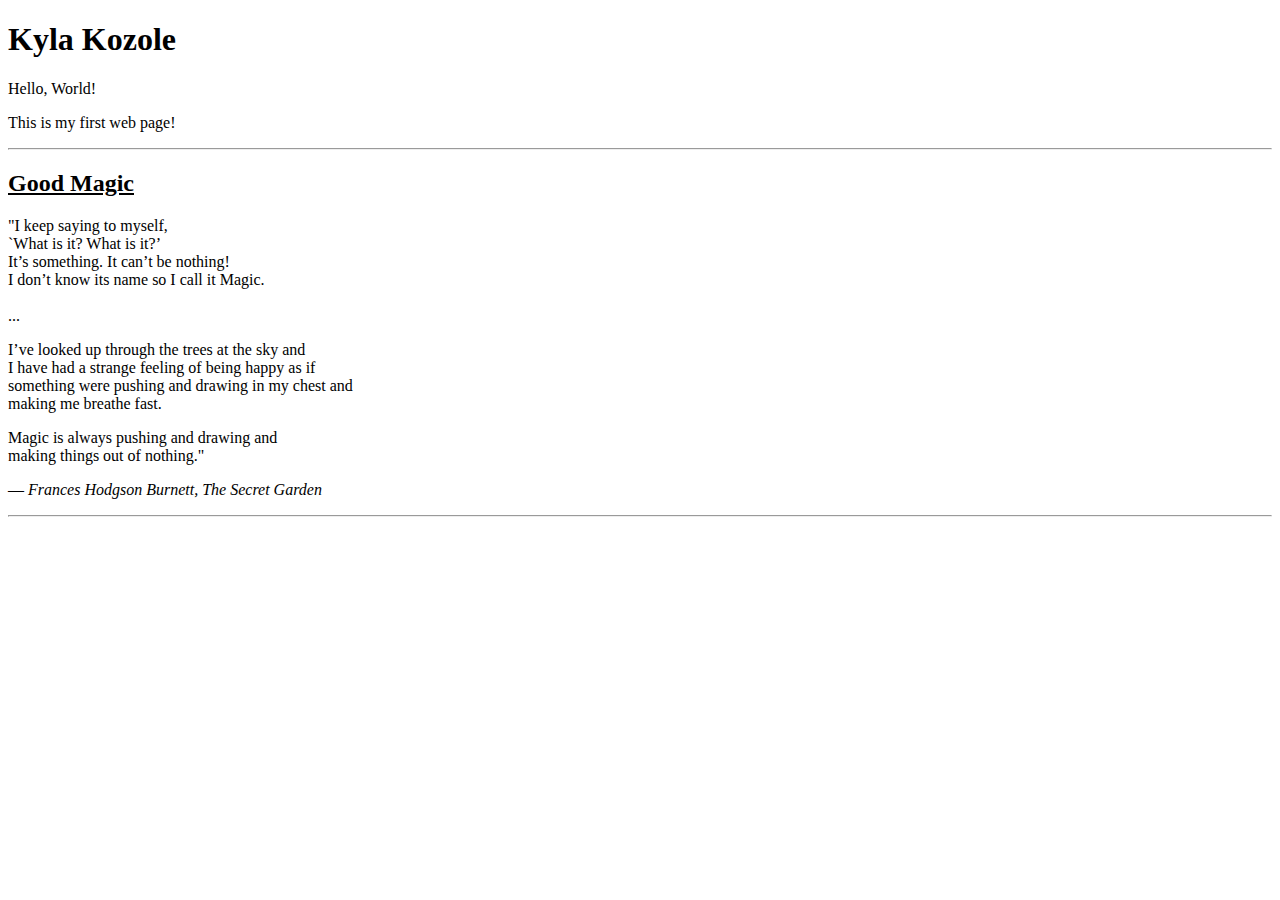
<file: project-1/index.html>
<!DOCTYPE html>
<html>
    <head>
        <meta charset="utf-8">
        <title></title>
    </head>
    <body>
      <h1> Kyla Kozole </h1>
      <p> Hello, World!</p>
      <p>This is my first web page!</p>
      <hr />
      <u><h2> Good Magic </h2></u>

      <p>"I keep saying to myself,<br />
      `What is it? What is it?’<br />
      It’s something. It can’t be nothing!<br />
      I don’t know its name so I call it Magic.<br />
<br />
      ...</p>
      <p> I’ve looked up through the trees at the sky and<br />
      I have had a strange feeling of being happy as if<br />
      something were pushing and drawing in my chest and<br />
      making me breathe fast.</p>

      <p> Magic is always pushing and drawing and<br />
      making things out of nothing."</p>
      <p><i> ― Frances Hodgson Burnett, The Secret Garden</i></p>
      <hr />
    </body>
</html>
</file>
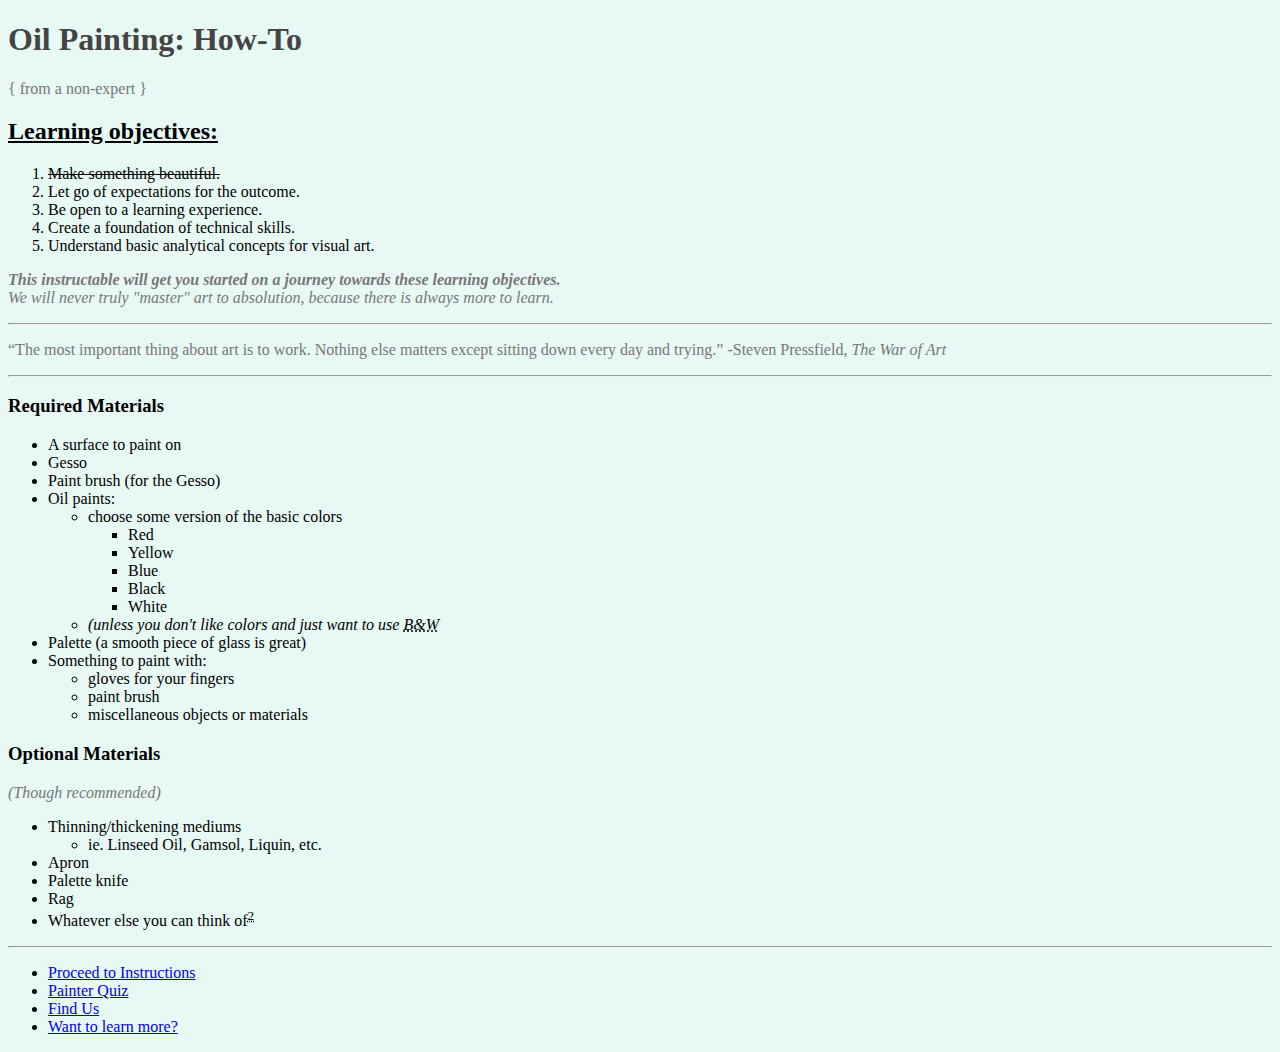
<file: project-2/index.html>
<!DOCTYPE html>

<html>
  <head>
    <meta charset="UTF-8">
    <meta name="description" content="Basic Instructions for oil painting">
    <meta name="author" content="Kyla Kozole">
    <meta name="viewport" content="width=device-width, initial-scale=1.0">
    <title>Oil Painting 101</title>
    <!-- I can only teach the basics, because that's all I know... -->
    <!-- Hopefully my art major is enough to help a beginner though! -->

    <style>
      body {background-color: #E8F8F5; font-family:'Bookman', serif;}
      h1 {color: #444;}
      p {color: #777;}
    </style>
  </head>
  <body>
      <h1>Oil Painting: How-To</h1>
      <p>{ from a non-expert }</p>
      <h2><ins>Learning objectives:</ins></h2>
      <ol>
        <li><del> Make something beautiful.</del></li>
        <li> Let go of expectations for the outcome. </li>
        <li> Be open to a learning experience. </li>
        <li> Create a foundation of technical skills.</li>
        <li> Understand basic analytical concepts for visual art.</li>
      </ol>

      <p><em><strong>This instructable will get you started on a journey
        towards these learning objectives. </strong> <br />
        We will never truly "master" art to absolution, because there is
        always more to learn.</em></p>
      <hr>
      <p><q>The most important thing about art is to work. Nothing else
        matters except sitting down every day and trying.</q>
        -Steven Pressfield, <i>The War of Art</i></p>
      <hr>
      <h3>Required Materials</h3>
      <ul>
        <li>A surface to paint on</li>
        <li>Gesso</li>
        <li>Paint brush (for the Gesso)
        <li>Oil paints:</li>
          <ul>
            <li>choose some version of the basic colors
              <ul>
                <li>Red</li>
                <li>Yellow</li>
                <li>Blue</li>
                <li>Black</li>
                <li>White</li>
              </ul>
            <li> <i>(unless you don't like colors and just want to use <abbr title="black and white">B&W</abbr></i></li>
          </ul>
        <li>Palette (a smooth piece of glass is great)</li>
        <li>Something to paint with:</li>
          <ul>
            <li>gloves for your fingers</li>
            <li>paint brush</li>
            <li>miscellaneous objects or materials</li>
          </ul>
      </ul>
      <h3>Optional Materials</h3>
        <p><i>(Though recommended)</i></p>
          <ul>
            <li>Thinning/thickening mediums</li>
              <ul>
                <li>ie. Linseed Oil, Gamsol, Liquin, etc.</li>
              </ul>
            <li>Apron</li>
            <li>Palette knife</li>
            <li>Rag</li>
            <li>Whatever else you can think of<sup><abbr title="No really, go for it. Try it all!">2</abbr></sup></li>
          </ul>

        <hr>

    <ul>
      <li><a href="./pages/instructions.html">Proceed to Instructions</a></li>
      <li><a href="./pages/form.html">Painter Quiz</a></li>
      <li><a href="./pages/about.html">Find Us</a></li>
      <li><a href="./pages/moreInfo.html">Want to learn more?</a></li>
    </ul>
  </body>
</html>
</file>
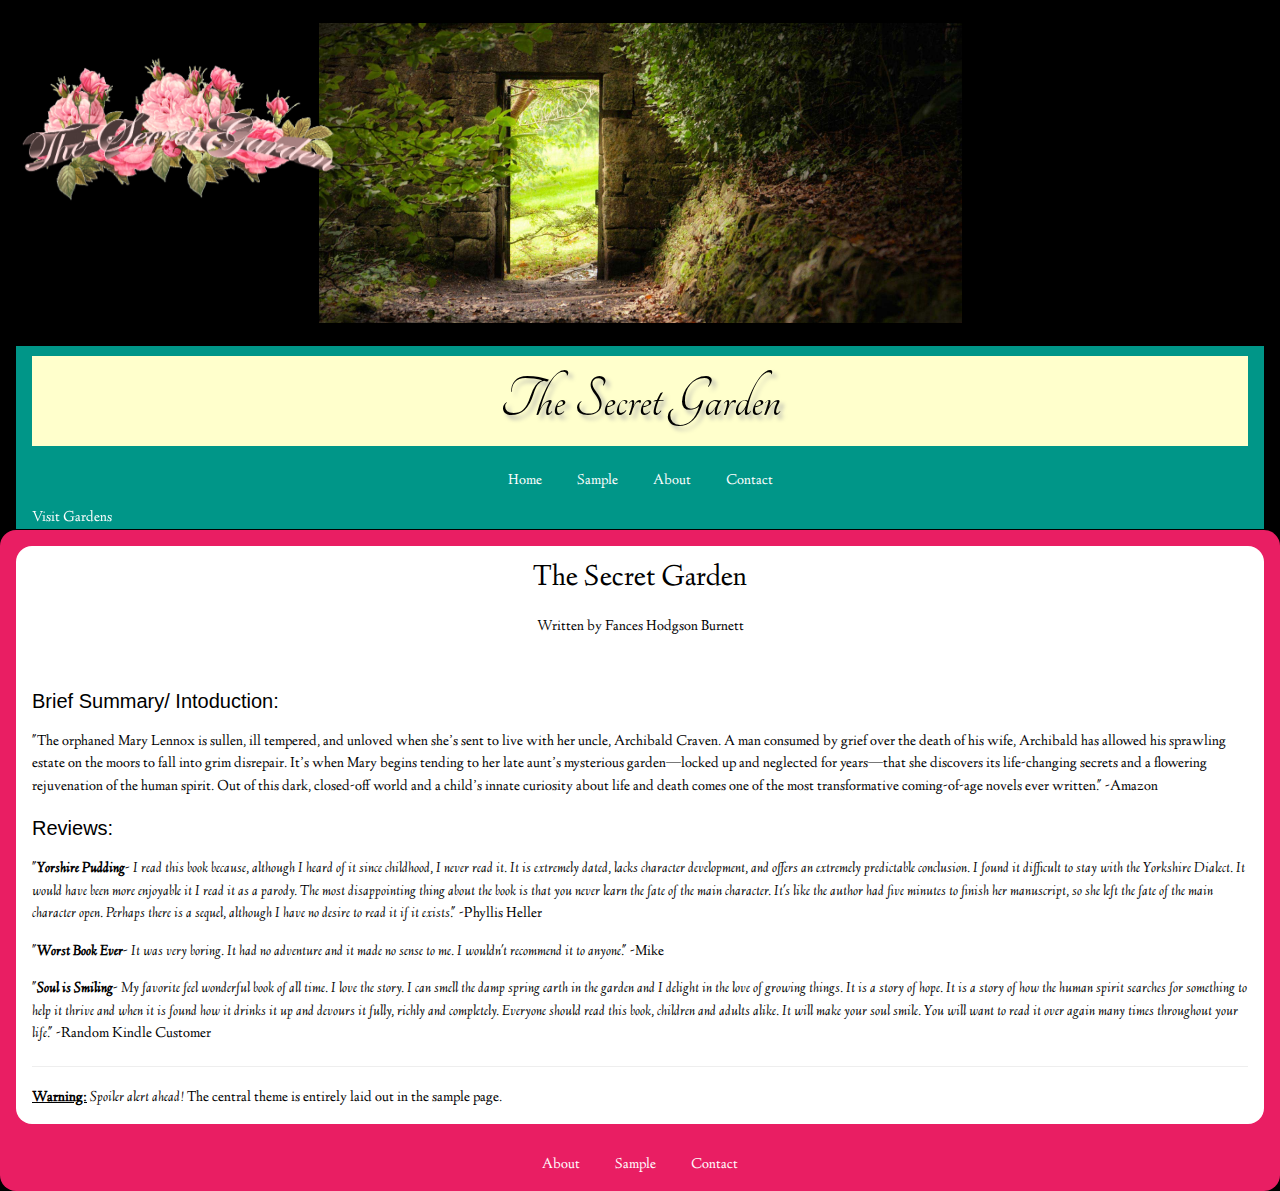
<file: project-3/index.html>
<!DOCTYPE html>
<html lang="en">
  <head>
    <meta charset="utf-8">
    <title>Sample of the Secret Garden</title>
    <link rel="stylesheet" href="https://www.w3schools.com/w3css/4/w3.css">
    <link href="https://fonts.googleapis.com/css?family=Tangerine" rel="stylesheet">
    <link rel="stylesheet" type="text/css" href="./css/style.css">
    <link href="https://fonts.googleapis.com/css?family=Linden+Hill" rel="stylesheet">
  </head>
  <body>
    <div class="title-container">
       <p class="fixed-element"><img src="./images/roseTitle.png" width="350"></p>
       <div class= "parent-1 w3-black">
         <p><center><img src="./images/secretGarden.jpg" width="675" height="316" class=" w3-padding" alt="Secret Garden"></center></p>
       </div>
    </div>
    <div class="w3-container w3-black">
      <div class="w3-container w3-teal">
              <h1 class="w3 w3-pale-yellow" ><center> The Secret Garden</center></h1>
              <div class="active">
                <ul>
                  <li><a class="active" href="/index.html">Home</a></li>
                  <li><a href="./pages/sample.html">Sample</a></li>
                  <li><a href="./pages/about.html">About</a></li>
                  <li><a href="./pages/contact.html">Contact</a></li>
                </ul></div>
                  <div style="float:left" class="dropdown"
                  <button class="dropbtn">Visit Gardens</button>
                    <div class="dropdown-content">
                      <a href="https://themysteriousworld.com/10-most-beautiful-gardens-in-the-world/T">Gardens Around the World</a>
                      <a href="https://www.smithsonianmag.com/travel/12-most-beautiful-gardens-visit-england-180959722/">English Gardens</a>
                      <a href="http://www.travelandleisure.com/slideshows/americas-most-beautiful-gardens#the-topiary-park-columbus-oh">Garden Travel Guide</a>
                      <a href="http://www.goodhousekeeping.com/home/gardening/g2580/real-life-secret-gardens/?">Gardens Across America</a>
                    </div>


              </div>
            </div>
    </div>

    <div class="w3-container w3-round-xlarge w3-pink">

       <div class="w3-panel w3-white w3-round-xlarge">
        <h2>The Secret Garden</h2>
        <p><center>Written by Fances Hodgson Burnett</center></p>
<br />
        <h4>Brief Summary/ Intoduction:</h4>
        <p>"The orphaned Mary Lennox is sullen, ill tempered, and unloved when she’s
  sent to live with her uncle, Archibald Craven. A man consumed by grief over
  the death of his wife, Archibald has allowed his sprawling estate on the moors
  to fall into grim disrepair. It’s when Mary begins tending to her late aunt’s
  mysterious garden—locked up and neglected for years—that she discovers its
  life-changing secrets and a flowering rejuvenation of the human spirit.

Out of this dark, closed-off world and a child’s innate curiosity about life and
death comes one of the most transformative coming-of-age novels ever written."
-Amazon </p>

<h4>Reviews:</h4>
<p><i>"<b>Yorshire Pudding</b>- I read this book because, although I heard of it
  since childhood, I never read it. It is extremely dated, lacks character
  development, and offers an extremely predictable conclusion. I found it
  difficult to stay with the Yorkshire Dialect. It would have been more enjoyable
  it I read it as a parody. The most disappointing thing about the book is that
  you never learn the fate of the main character. It's like the author had five
  minutes to finish her manuscript, so she left the fate of the main character
  open. Perhaps there is a sequel, although I have no desire to read it if it
  exists."</i> -Phyllis Heller</p>

<p><i>"<b>Worst Book Ever</b>- It was very boring. It had no adventure and it
  made no sense to me. I wouldn't recommend it to anyone."</i> -Mike</p>

<p><i>"<b>Soul is Smiling</b>- My favorite feel wonderful book of all time. I
  love the story. I can smell the damp spring earth in the garden and I delight
  in the love of growing things. It is a story of hope. It is a story of how the
  human spirit searches for something to help it thrive and when it is found how
  it drinks it up and devours it fully, richly and completely. Everyone should
  read this book, children and adults alike. It will make your soul smile. You
  will want to read it over again many times throughout your life."</i>
  -Random Kindle Customer</p>

<hr>
<p><b><u>Warning:</u></b> <i>Spoiler alert ahead!</i> The central theme is entirely laid out in the sample page. </p>
</div>
  <ul id="nav-list">
    <li><a href="./pages/about.html">About</a></li>
    <li><a href="./pages/sample.html">Sample</a></li>
    <li><a href="./pages/contact.html">Contact</a></li>
  </ul>

</div>
</body>
</file>
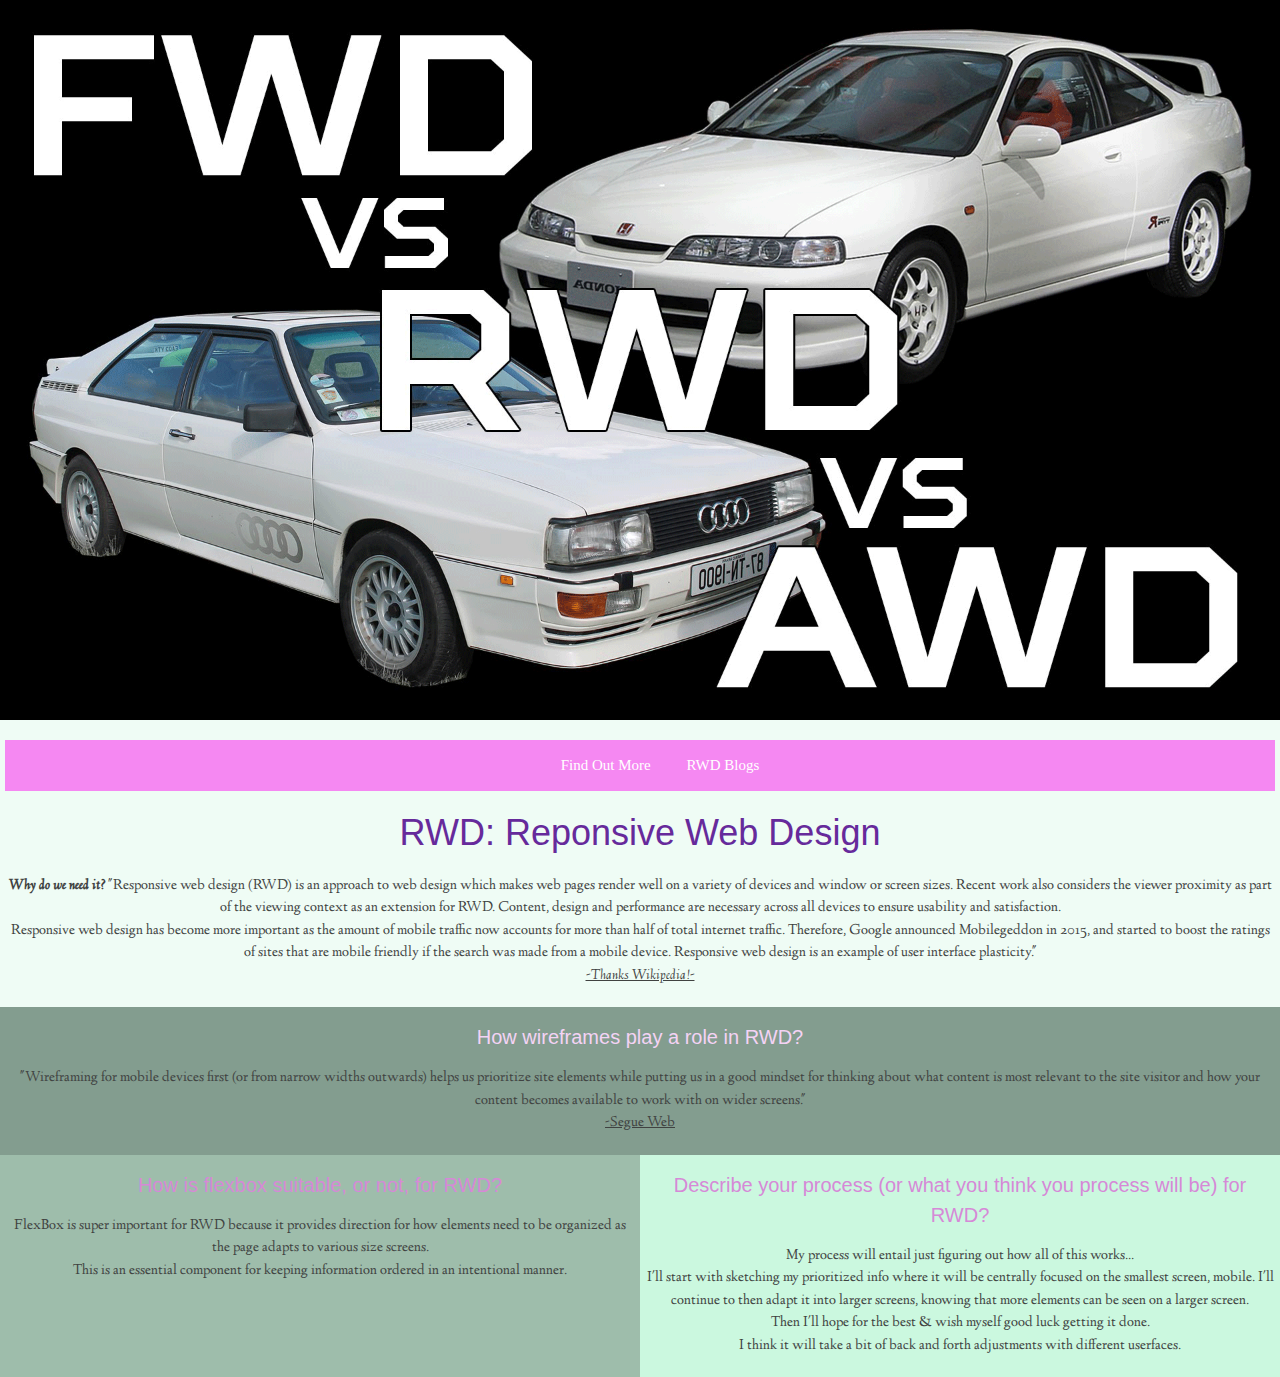
<file: project-4/index.html>
<!DOCTYPE html>
<html lang="en">
  <head>
    <meta charset="utf-8">
    <meta name="description" content="RWD">
    <meta name="author" content="Kyla Kozole">
    <meta name="keywords" content="responsive web design, RWD">
    <meta name="robots" content="nofollow">
    <meta name="viewport" content="width=device-width, initial-scale=1.0">
    <title class="title">RWD</title>
    <link rel="stylesheet" type="text/css" href="./css/style.css">
		<link href="https://fonts.googleapis.com/css?family=Alegreya+Sans|Linden+Hill|Unlock" rel="stylesheet">
    <link href="https://fonts.googleapis.com/css?family=Alfa+Slab+One" rel="stylesheet">
    <link rel="stylesheet" href="https://www.w3schools.com/w3css/4/w3.css">
  </head>
  <div id="container">
    <div class="main-image">
       <img src="./images/rwdCar.png" alt="RWD">
    </div>
    <div class="box-1">

			<div class="active">
			     <ul>
				       <li><a href="https://www.upwork.com/hiring/mobile/what-is-responsive-web-design/">Find Out More</a></li>
				       <li><a href="http://johnpolacek.github.io/scrolldeck.js/decks/responsive/">RWD Blogs</a></li>
			     </ul></div>
			     <h1>RWD: Reponsive Web Design</h1>
	          <p><b><i>Why do we need it?</b></i> "Responsive web design (RWD) is an approach to web design which makes web pages render well on a variety of devices and window or screen sizes. Recent work also considers the viewer proximity as part of the viewing context as an extension for RWD. Content, design and performance are necessary across all devices to ensure usability and satisfaction.
            <br />
            Responsive web design has become more important as the amount of mobile traffic now accounts for more than half of total internet traffic. Therefore, Google announced Mobilegeddon in 2015, and started to boost the ratings of sites that are mobile friendly if the search was made from a mobile device. Responsive web design is an example of user interface plasticity."
            <br /> <i><a href="https://en.wikipedia.org/wiki/Responsive_web_design"> -Thanks Wikipedia!- </i></a>  </p>
      </div>

    <div class="box-4">
      <h4>
        How wireframes play a role in RWD?
      </h4>
      <p> "Wireframing for mobile devices first (or from narrow widths outwards)
        helps us prioritize site elements while putting us in a good mindset for
        thinking about what content is most relevant to the site visitor and how
         your content becomes available to work with on wider screens."
         <br />
         <a href="https://www.seguetech.com/the-importance-of-wireframing-for-a-responsive-website/"> -Segue Web </a>
          </p>
    </div>
    <div class="box-3">
			<h4>How is flexbox suitable, or not, for RWD?
			</h4>
			<p>FlexBox is super important for RWD because it provides direction for how elements need to be organized as the page adapts to various size screens.
      <br /> This is an essential component for keeping information ordered in an intentional manner. </p>
		</div>
    <div class="box-2">
      <h4>
        Describe your process (or what you think you process will be) for RWD?
      </h4>
        <p>My process will entail just figuring out how all of this works...
        <br /> I'll start with sketching my prioritized info where it will be centrally focused on the smallest screen, mobile. I'll continue to then adapt it into larger screens, knowing that more elements can be seen on a larger screen.
        <br /> Then I'll hope for the best & wish myself good luck getting it done.
        <br /> I think it will take a bit of back and forth adjustments with different userfaces.</p>
    </div>


  </div>
</body>
</html>
</file>
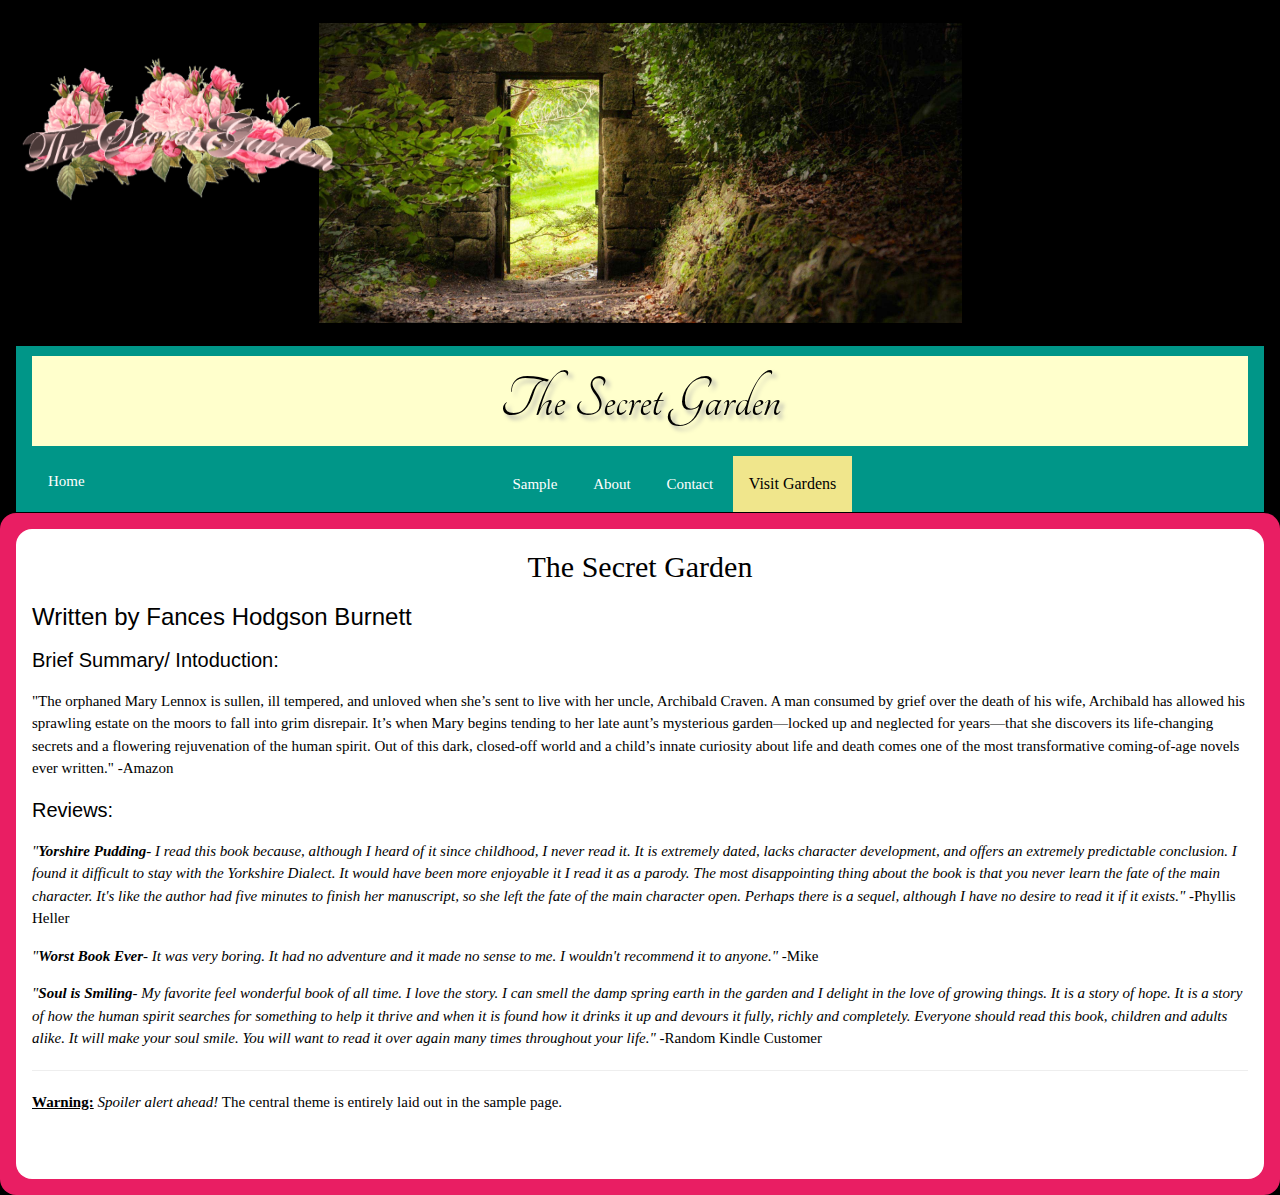
<file: project-3/pages/index.html>
<!DOCTYPE html>
<html lang="en">
  <head>
    <meta charset="utf-8">
    <title>Sample of the Secret Garden</title>
    <link rel="stylesheet" href="https://www.w3schools.com/w3css/4/w3.css">
    <link href="https://fonts.googleapis.com/css?family=Tangerine" rel="stylesheet">
    <link rel="stylesheet" type="text/css" href="../css/style.css"
    <link href="https://fonts.googleapis.com/css?family=Linden+Hill" rel="stylesheet">
  </head>
  <body>
    <div class="title-container">
       <p class="fixed-element"><img src="../images/roseTitle.png" width="350"></p>
       <div class= "parent-1 w3-black">
         <p><center><img src="../images/secretGarden.jpg" width="675" height="316" class=" w3-padding" alt="Secret Garden"></center></p>
       </div>
    </div>
    <div class="w3-container w3-black">
      <div class="w3-container w3-teal">
              <h1 class="w3 w3-pale-yellow" ><center> The Secret Garden</center></h1>
              <div class="active">
                <ul>
                  <li style="float:left"><a class="active" href="home">Home</a></li>
                  <li><a href="./pages/sample.html">Sample</a></li>
                  <li><a href="./pages/about.html">About</a></li>
                  <li><a href="./pages/contact.html">Contact</a></li>

                  <button class="dropbtn">Visit Gardens</button>
                  <div class="dropdown-content">
                    <a href="https://themysteriousworld.com/10-most-beautiful-gardens-in-the-world/T">Gardens Around the World</a>
                    <a href="https://www.smithsonianmag.com/travel/12-most-beautiful-gardens-visit-england-180959722/">English Gardens</a>
                    <a href="http://www.travelandleisure.com/slideshows/americas-most-beautiful-gardens#the-topiary-park-columbus-oh">Garden Travel Guide</a>
                    <a href="http://www.goodhousekeeping.com/home/gardening/g2580/real-life-secret-gardens/?">Gardens Across America</a>
                  </div>
                </ul></div>
              </div>
            </div>
    </div>

    <div class="w3-container w3-round-xlarge w3-pink">

       <div class="w3-panel w3-white w3-round-xlarge">
      <p class= "p1">
        <h2>The Secret Garden</h2>
        <h3>Written by Fances Hodgson Burnett</h3>

        <h4>Brief Summary/ Intoduction:</h4>
        <p>"The orphaned Mary Lennox is sullen, ill tempered, and unloved when she’s
  sent to live with her uncle, Archibald Craven. A man consumed by grief over
  the death of his wife, Archibald has allowed his sprawling estate on the moors
  to fall into grim disrepair. It’s when Mary begins tending to her late aunt’s
  mysterious garden—locked up and neglected for years—that she discovers its
  life-changing secrets and a flowering rejuvenation of the human spirit.

Out of this dark, closed-off world and a child’s innate curiosity about life and
death comes one of the most transformative coming-of-age novels ever written."
-Amazon </p>

<h4>Reviews:</h4>
<p><i>"<b>Yorshire Pudding</b>- I read this book because, although I heard of it
  since childhood, I never read it. It is extremely dated, lacks character
  development, and offers an extremely predictable conclusion. I found it
  difficult to stay with the Yorkshire Dialect. It would have been more enjoyable
  it I read it as a parody. The most disappointing thing about the book is that
  you never learn the fate of the main character. It's like the author had five
  minutes to finish her manuscript, so she left the fate of the main character
  open. Perhaps there is a sequel, although I have no desire to read it if it
  exists."</i> -Phyllis Heller</p>

<p><i>"<b>Worst Book Ever</b>- It was very boring. It had no adventure and it
  made no sense to me. I wouldn't recommend it to anyone."</i> -Mike</p>

<p><i>"<b>Soul is Smiling</b>- My favorite feel wonderful book of all time. I
  love the story. I can smell the damp spring earth in the garden and I delight
  in the love of growing things. It is a story of hope. It is a story of how the
  human spirit searches for something to help it thrive and when it is found how
  it drinks it up and devours it fully, richly and completely. Everyone should
  read this book, children and adults alike. It will make your soul smile. You
  will want to read it over again many times throughout your life."</i>
  -Random Kindle Customer</p>

<hr>
<p><b><u>Warning:</u></b> <i>Spoiler alert ahead!</i> The central theme is entirely laid out in the sample page. </p>























  <!-- This is an example: -->
  <ul id="nav-list">
    <li><a href="./pages/about.html">About</a></li>
    <li><a href="./pages/sample.html">Sample</a></li>
    <li><a href="./pages/contact.html">Contact</a></li>
  </ul>
  <!-- Your site content below: -->
</body>
</file>
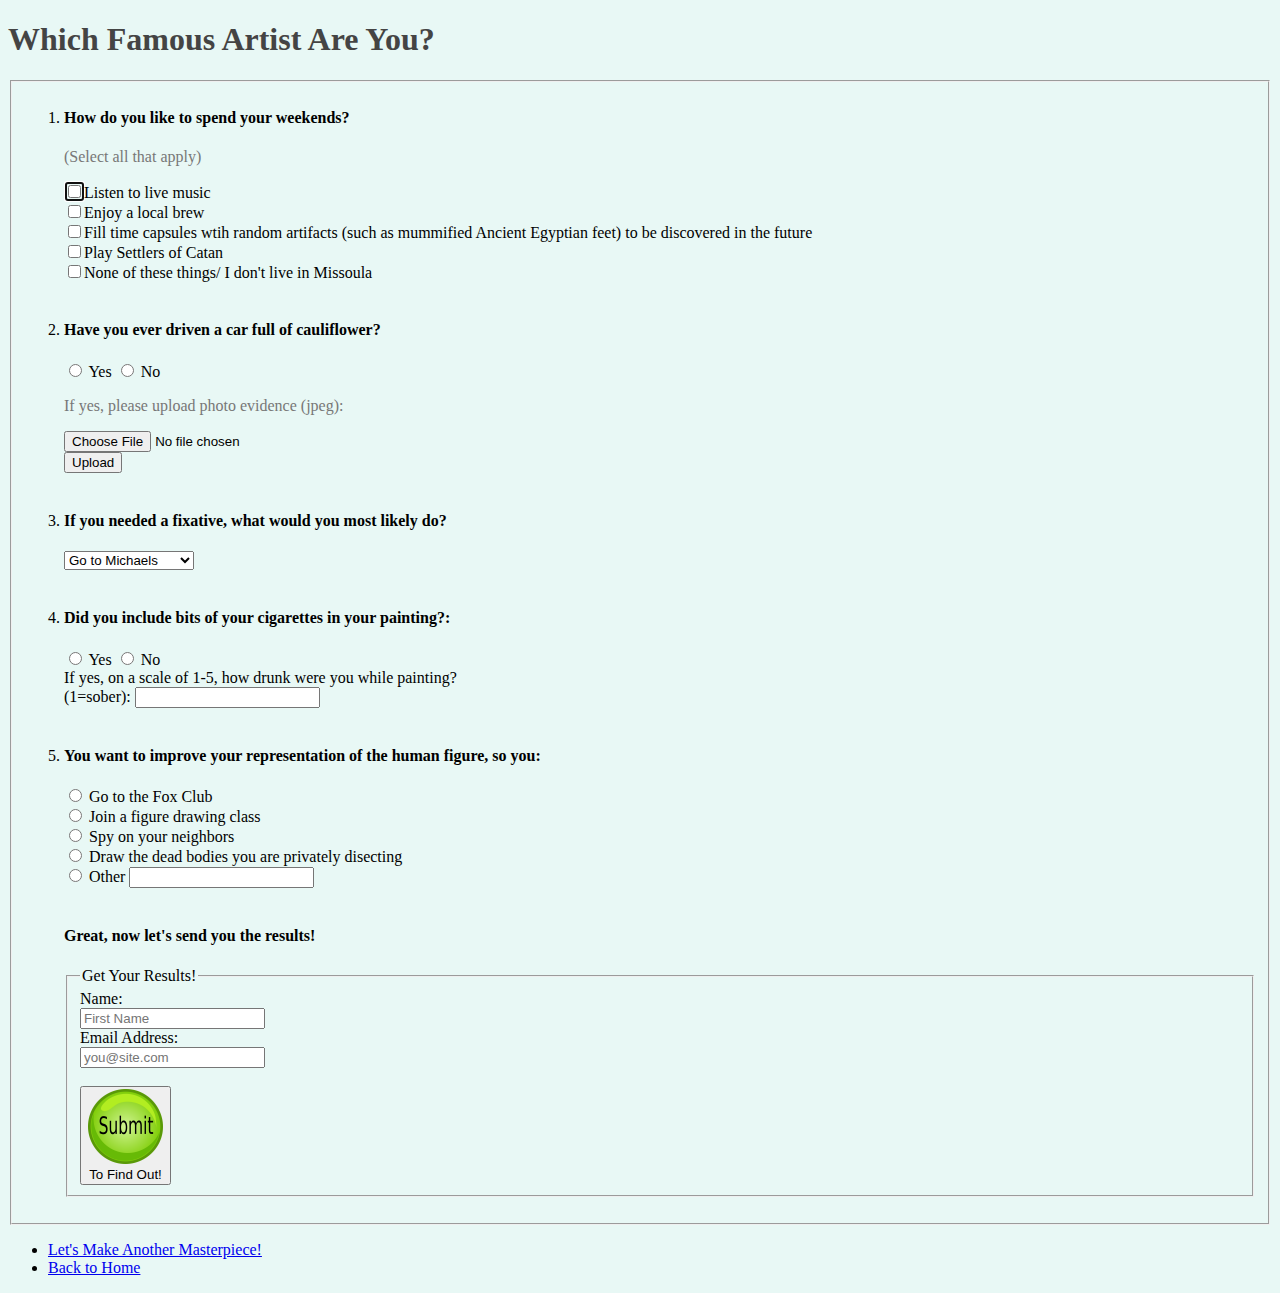
<file: project-2/pages/form.html>
<!DOCTYPE html>

<html>
  <head>
    <meta charset="UTF-8">
    <meta name="description" content="Quiz to find out which famous painter you are!">
    <meta name="author" content="Kyla Kozole">
    <meta name="viewport" content="width=device-width, initial-scale=1.0">
    <title>Fun Painter Quiz</title>

    <style>
      body {background-color: #E8F8F5; font-family:'Bookman', serif;}
      h1 {color: #444;}
      p {color: #777;}
    </style>
  </head>
  <body><form action="http://www.example.com" method="get">
    <h1>Which Famous Artist Are You?</h1>

<fieldset>
    <ol>
      <li><h4>  How do you like to spend your weekends? </h4>
        <p>(Select all that apply)</p>
          <input type="checkbox" name="activity" value="music" autofocus/>Listen to live music
            <br />
          <input type="checkbox" name="activity" value="beer" />Enjoy a local brew
            <br />
          <input type="checkbox" name="activity" value="collector" />Fill time capsules wtih random artifacts (such as mummified Ancient Egyptian feet) to be discovered in the future
            <br />
          <input type="checkbox" name="activity" value="board game" />Play Settlers of Catan
            <br />
          <input type="checkbox" name="activity" value="other" />None of these things/ I don't live in Missoula
      </li>
    <br />
      <li>  <h4> Have you ever driven a car full of cauliflower? </h4>
        <input id="Yes" type="radio" name="Car" value="y">
        <label for="Yes">Yes</label>
        <input id="No" type="radio" name="Car" value="n">
        <label for="No">No</label>
        <p>If yes, please upload photo evidence (jpeg):</p>
          <input type="file" name="cauliflower car pic" />
            <br />
          <input type="submit" value="Upload" />
      </li>
    <br />
      <li> <h4> If you needed a fixative, what would you most likely do? </h4>
        <select name="action">
          <option value="store">Go to Michaels</option>
          <option value="cat">Use cat urine</option>
          <option value="friend">Borrow a friend's</option>
          <option value="neighbor">Ask your neighbor</option>
        </select>
      </li>
    <br />
      <li> <h4> Did you include bits of your cigarettes in your painting?: </h4>
            <input id="Yes" type="radio" name="Cigarettes" value="y">
            <label for="Yes">Yes</label>
            <input id="No" type="radio" name="Cigarettes" value="n">
         <label for="No">No</label>
         <br />
	       <label> If yes, on a scale of 1-5, how drunk were you while painting?
           <br />(1=sober):
            <input type="text" name="Drunk Scale" maxlength="1" /></label>
        </li>
    <br />
      <li> <h4>You want to improve your representation of the human figure, so you:</h4>
          <input type="radio" name="Technique" value="club" /> Go to the Fox Club
            <br />
          <input type="radio" name="Technique" value="class" /> Join a figure drawing class
            <br />
          <input type="radio" name="Technique" value="spy" /> Spy on your neighbors
            <br />
          <input type="radio" name="Technique" value="disect" /> Draw the dead bodies you are privately disecting
            <br />
          <input type="radio" name="Technique" value="other" /> Other     <input type="text" name="Blank" id="Other" />

      </li>
    <br />

    <h4>Great, now let's send you the results!</h4>
      <fieldset>
        <legend>Get Your Results!</legend>
        <label>Name:<br />
            <input type="text" name="name" placeholder="First Name" required/></label>
        <br />

        <label>Email Address:<br />
            <input type="text" name="email" placeholder="you@site.com" required/></label>
            <br />
          <br/><button>
            <img src="../images/submitButton.png" alt="submit button image" width="75" height="75" />
            <br /> To Find Out!
          </button>
    </fieldset>

</fieldset>
    <ul>
      <li><a href="./instructions.html">Let's Make Another Masterpiece!</a></li>
      <li><a href="../index.html">Back to Home</a></li>
    </ul>
</html>
</file>
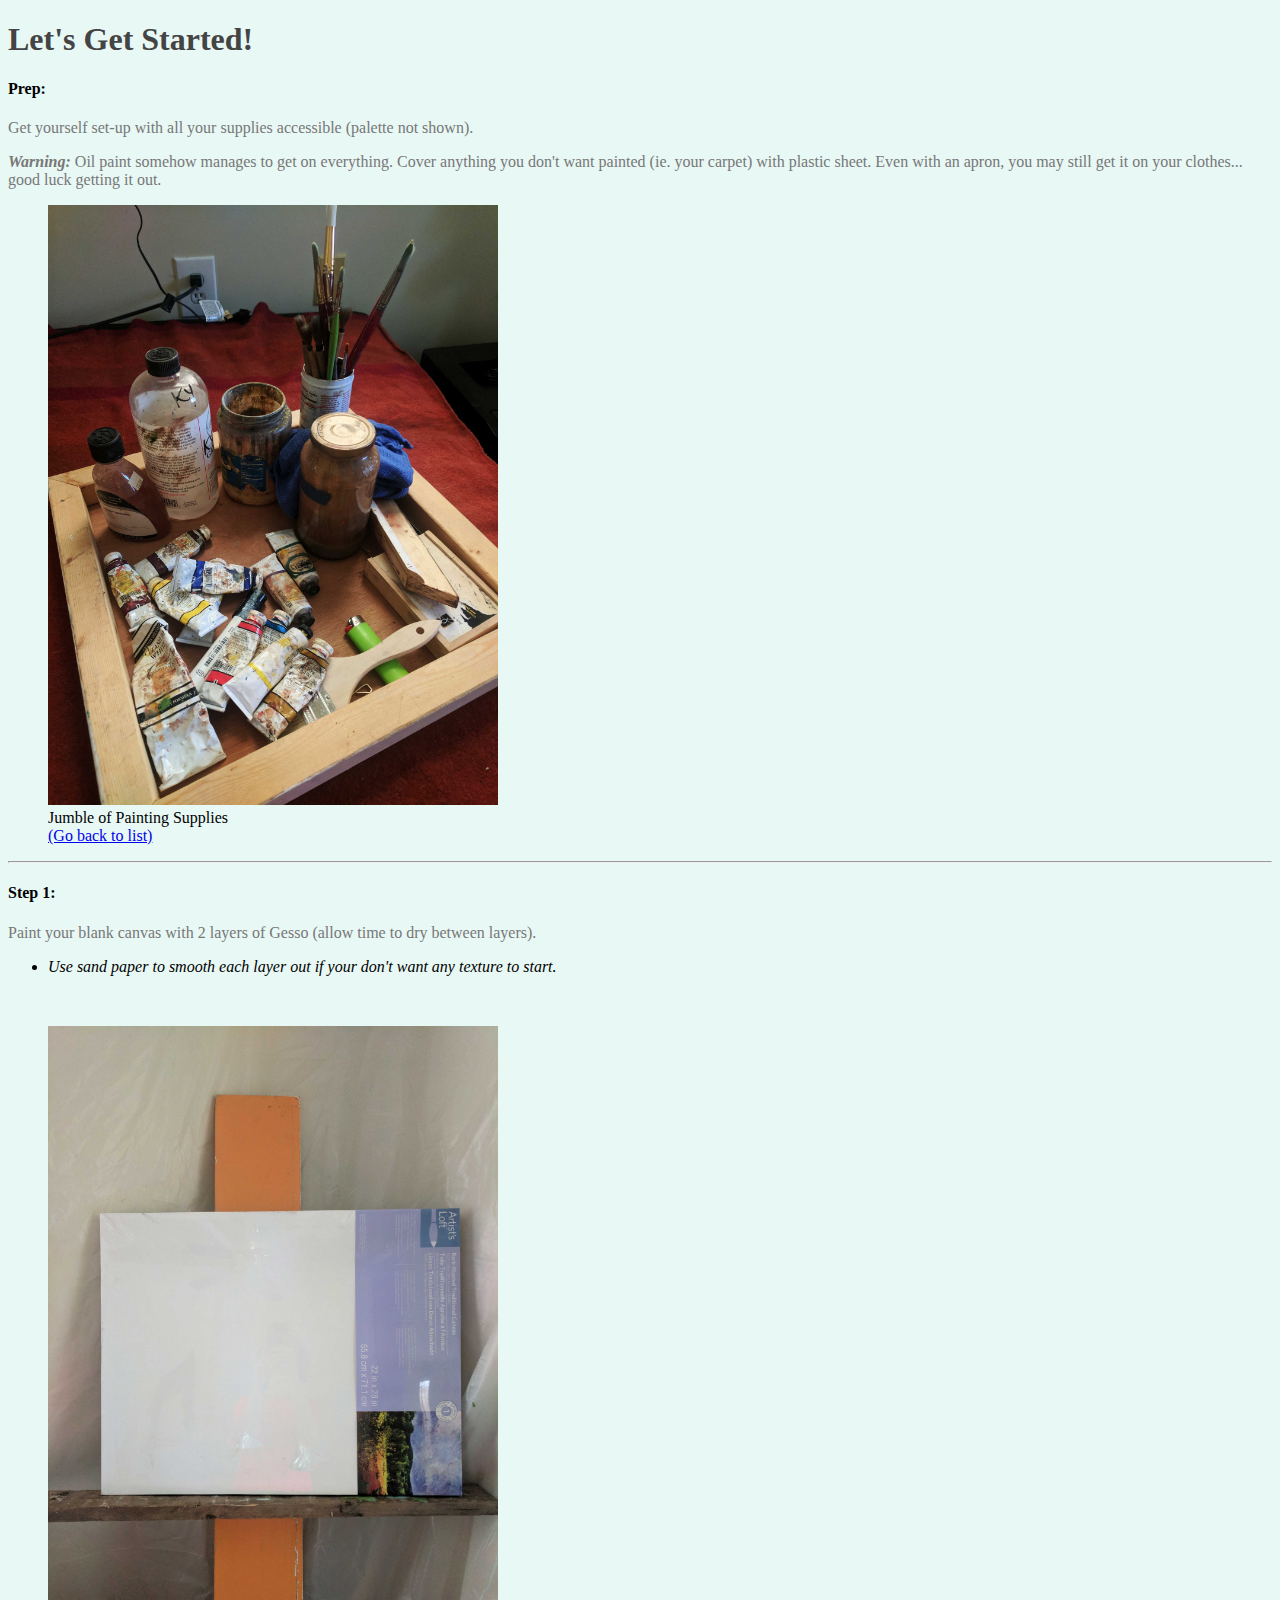
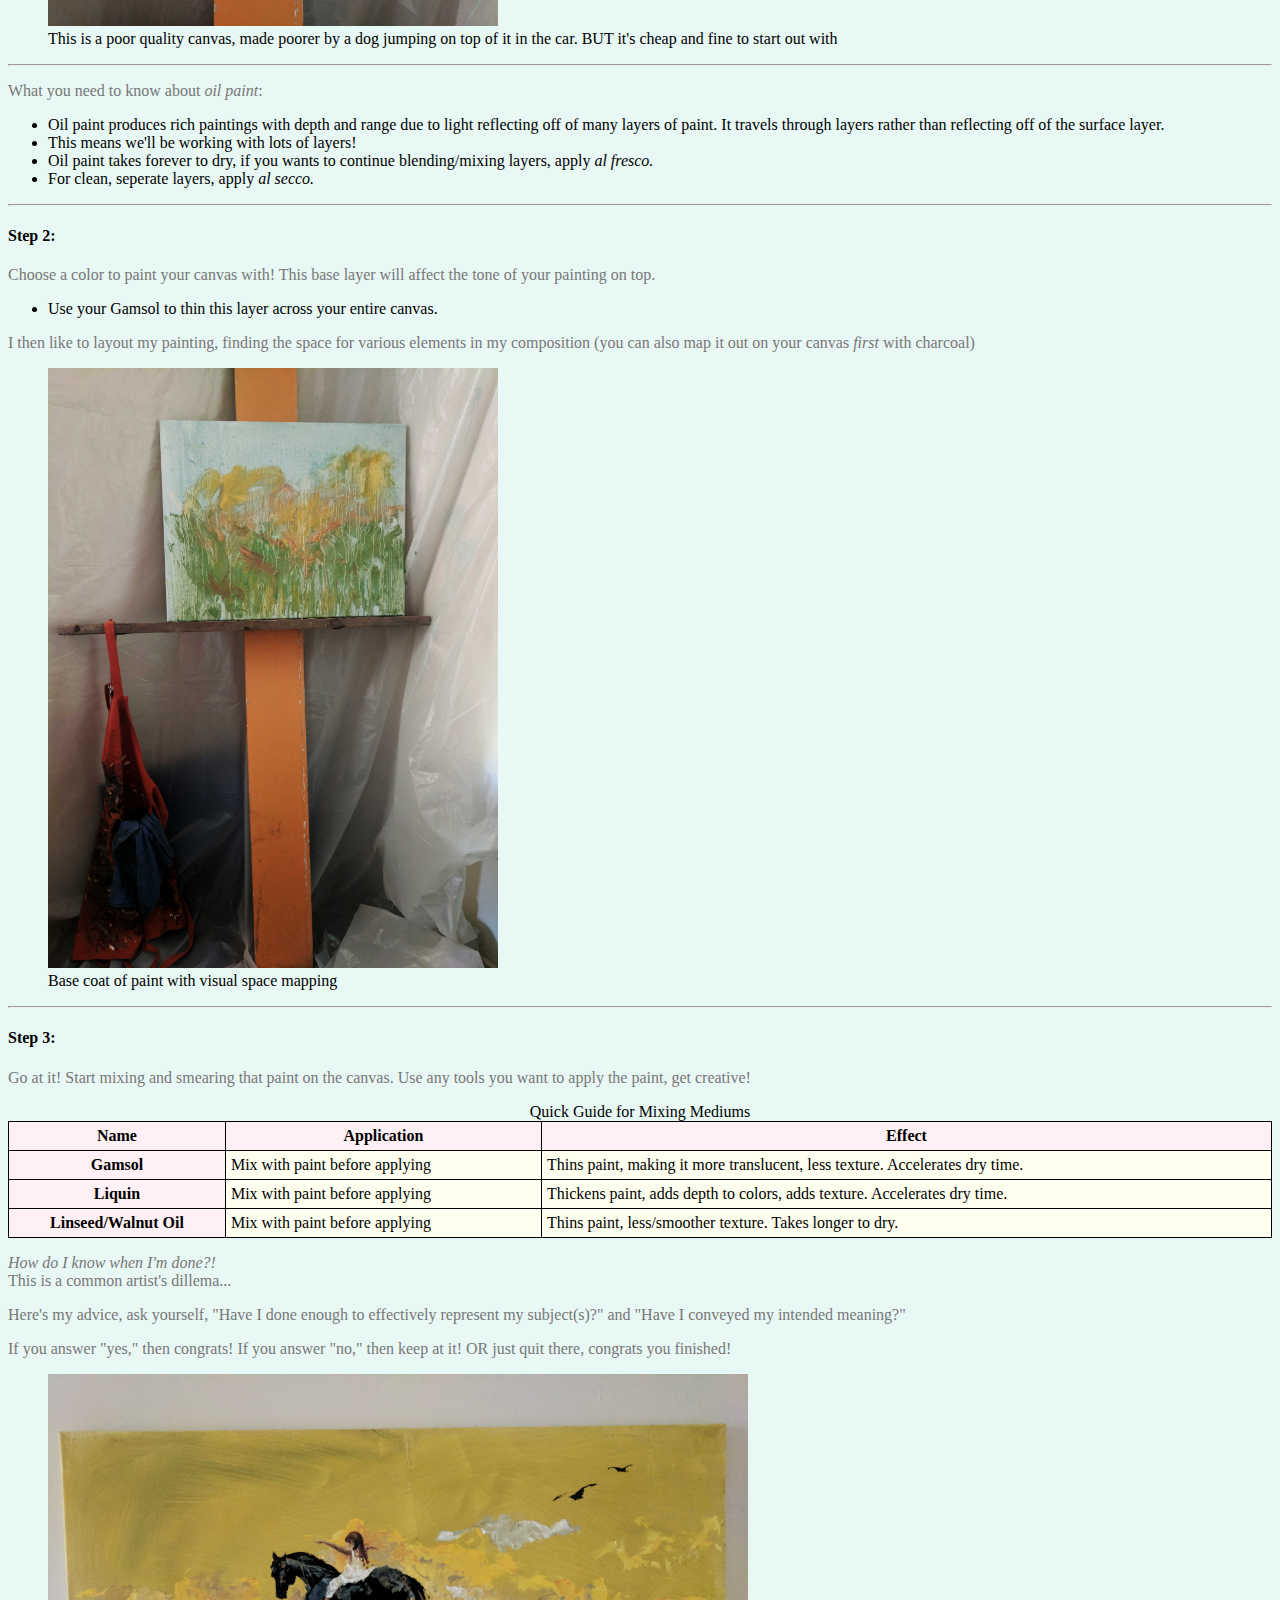
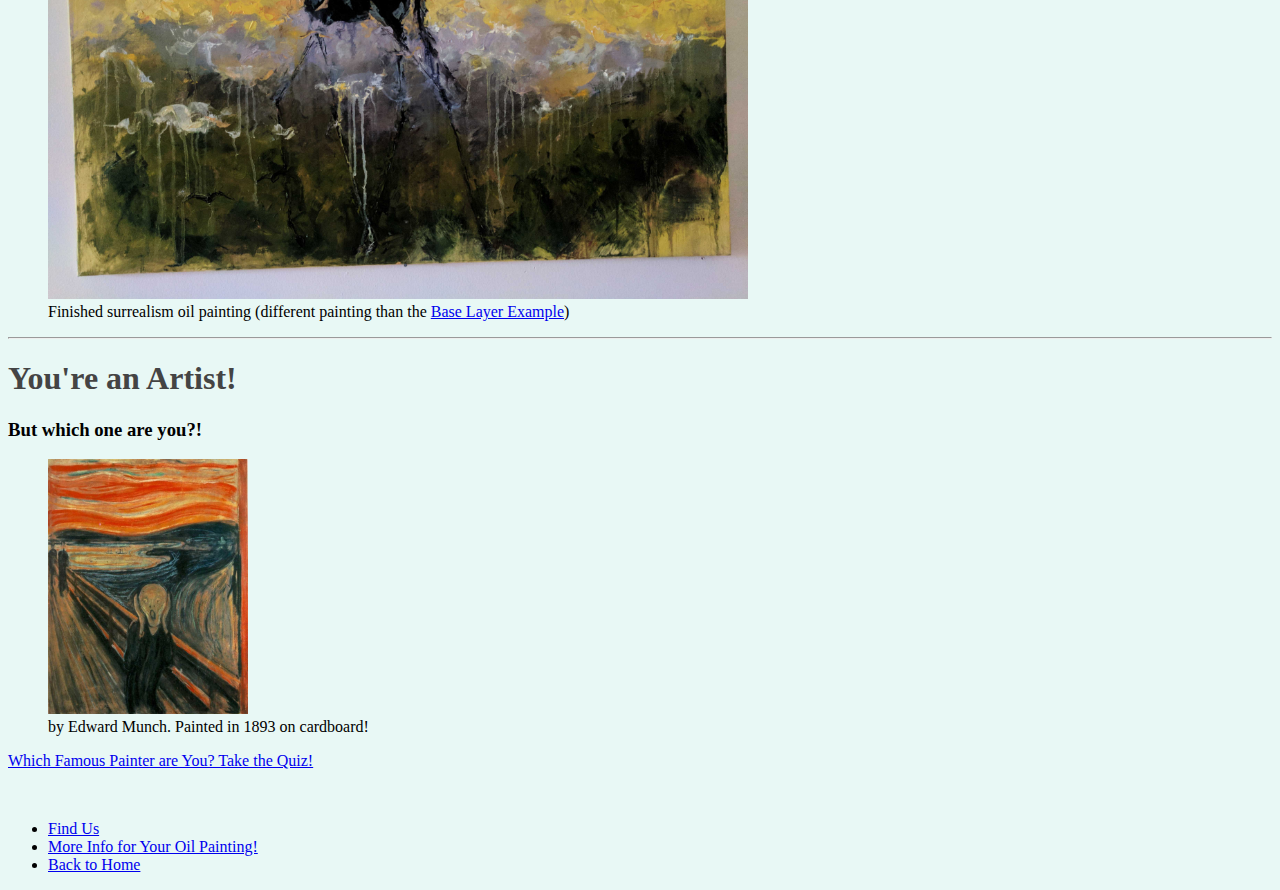
<file: project-2/pages/instructions.html>
<!DOCTYPE html>

<html lang="en">
  <head>
    <meta charset="UTF-8">
    <meta name="description" content="Instructions for how to oil paint">
    <meta name="author" content="Kyla Kozole">
    <meta name="viewport" content="width=device-width, initial-scale=1.0">
    <title>Oil Painting Instructions</title>
    <style>
      body {background-color: #E8F8F5; font-family:'Bookman', serif;}
      h1 {color: #444;}
      p {color: #777;}
      table, td, th {
        border:1px solid black;
        border-collapse: collapse;
        padding: 5px;
      }
      th {
        background-color: lavenderblush;
      }
      td {
        background-color: ivory;
      }
    </style>
  </head>
  <body>
    <h1>Let's Get Started!</h1>
    <h4>Prep:</h4>
      <p> Get yourself set-up with all your supplies accessible (palette not shown).</p>
      <p><i><b>Warning:</b></i> Oil paint somehow manages to get on everything. Cover anything you don't want painted (ie. your carpet) with plastic sheet. Even with an apron, you may still get it on your clothes... good luck getting it out.</p>
        <figure>
          <img src="../images/paintingSupplies.jpg" alt="An image of many different art supplies together" title="Painting Supplies" width="auto" height="600" />
          <figcaption>Jumble of Painting Supplies <br/>
          <a href="../index.html">(Go back to list)</a> </figcaption>
        </figure>
    <hr>

    <h4>Step 1:</h4>
      <p>Paint your blank canvas with 2 layers of Gesso (allow time to dry between layers).</p>
        <ul>
          <li><i>Use sand paper to smooth each layer out if your don't want any texture to start.</i></li>
        </ul>
      <br/>
      <figure>
        <img src="../images/blankCanvas.jpg" alt="A blank canvas on an easel" title="New, Crappy Quality Canvas" width="auto" height="600" />
        <figcaption>This is a poor quality canvas, made poorer by a dog jumping on top of it in the car. BUT it's cheap and fine to start out with </br>
      </figure>
  <hr>
    <p>What you need to know about <i>oil paint</i>:
      <ul>
        <li>Oil paint produces rich paintings with depth and range due to light reflecting off of many layers of paint. It travels through layers rather than reflecting off of the surface layer.</li>
        <li>This means we'll be working with lots of layers!</li>
        <li>Oil paint takes forever to dry, if you wants to continue blending/mixing layers, apply <dfn title="Referring to when paintings were done on plaster walls. Al fresco is when the pigments were applied to wet plaster, they dry bonded together. Al secco is applied on dry plaster, the pigment later flakes off with time."> al fresco. </dfn></li>
        <li>For clean, seperate layers, apply <dfn title="Referring to when paintings were done on plaster walls. Al fresco is when the pigments were applied to wet plaster, they dry bonded together. Al secco is applied on dry plaster, the pigment later flakes off with time."> al secco. </dfn></li>
      </ul>
  <hr>
  <h4>Step 2:</h4>
    <p>Choose a color to paint your canvas with! This base layer will affect the tone of your painting on top.</p>
      <ul>
        <li>Use your Gamsol to thin this layer across your entire canvas.</li>
      </ul>
    <p>I then like to layout my painting, finding the space for various elements in my composition (you can also map it out on your canvas <i>first</i> with charcoal)</p>
    <figure id="baseLayers">
      <img src="../images/firstLayerCanvas.jpg" alt="Base layers of paint on a canvas to start my painting" title="Base Paint Layers" width="auto" height="600" />
      <figcaption>Base coat of paint with visual space mapping </br>
      </figure>
  <hr>
  <h4>Step 3:</h4>
    <p>Go at it! Start mixing and smearing that paint on the canvas. Use any tools you want to apply the paint, get creative!</p>
    <table width="100%">
        <caption>Quick Guide for Mixing Mediums</caption>
        <tr>
          <th scope="col">Name</th>
          <th scope="col">Application</th>
          <th scope="col">Effect</th>
        </tr>
        <tr>
          <th scope="row">Gamsol</th>
          <td>Mix with paint before applying</td>
          <td>Thins paint, making it more translucent, less texture. Accelerates dry time.</td>
        </tr>
        <tr>
          <th scope="row">Liquin</th>
          <td>Mix with paint before applying</td>
          <td>Thickens paint, adds depth to colors, adds texture. Accelerates dry time.</td>
        </tr>
        <tr>
          <th scope="row">Linseed/Walnut Oil</th>
          <td>Mix with paint before applying</td>
          <td>Thins paint, less/smoother texture. Takes longer to dry.</td>
        </tr>
      </table>
    <p><i>How do I know when I'm done?!</i> <br />
    This is a common artist's dillema... </p>
    <p>Here's my advice, ask yourself, "Have I done enough to effectively represent my subject(s)?" and "Have I conveyed my intended meaning?"</p>
    <p>If you answer "yes," then congrats! If you answer "no," then keep at it! OR just quit there, congrats you finished!</p>
    <figure>
      <img src="../images/finishedCanvas.jpg" alt="Finished oil painting of a girl riding a horse in the clouds" title="Surreal Horse Painting" width="700" height="auto" />
      <figcaption>Finished surrealism oil painting (different painting than the <a href="#baseLayers">Base Layer Example</a>) </br>
    </figure>
<hr>
<h1>You're an Artist!</h1>
<h3>But which one are you?!</h3>
  <figure>
    <img src="../images/theScream.jpg" alt="The Scream by Edward Munch" title="The Scream" width="200" height="auto />"
    </br>
    <figcaption><cite.The Scream</cite> by Edward Munch. Painted in 1893 on cardboard! </br>
  </figure>

  <p><a href="./form.html">Which Famous Painter are You? Take the Quiz!</a></p>
  <br/>

  <ul>
    <li><a href="./about.html">Find Us</a></li>
    <li><a href="./moreInfo.html">More Info for Your Oil Painting!</a></li>
    <li><a href="../index.html">Back to Home</a></li>
  </ul>

</html>
</file>
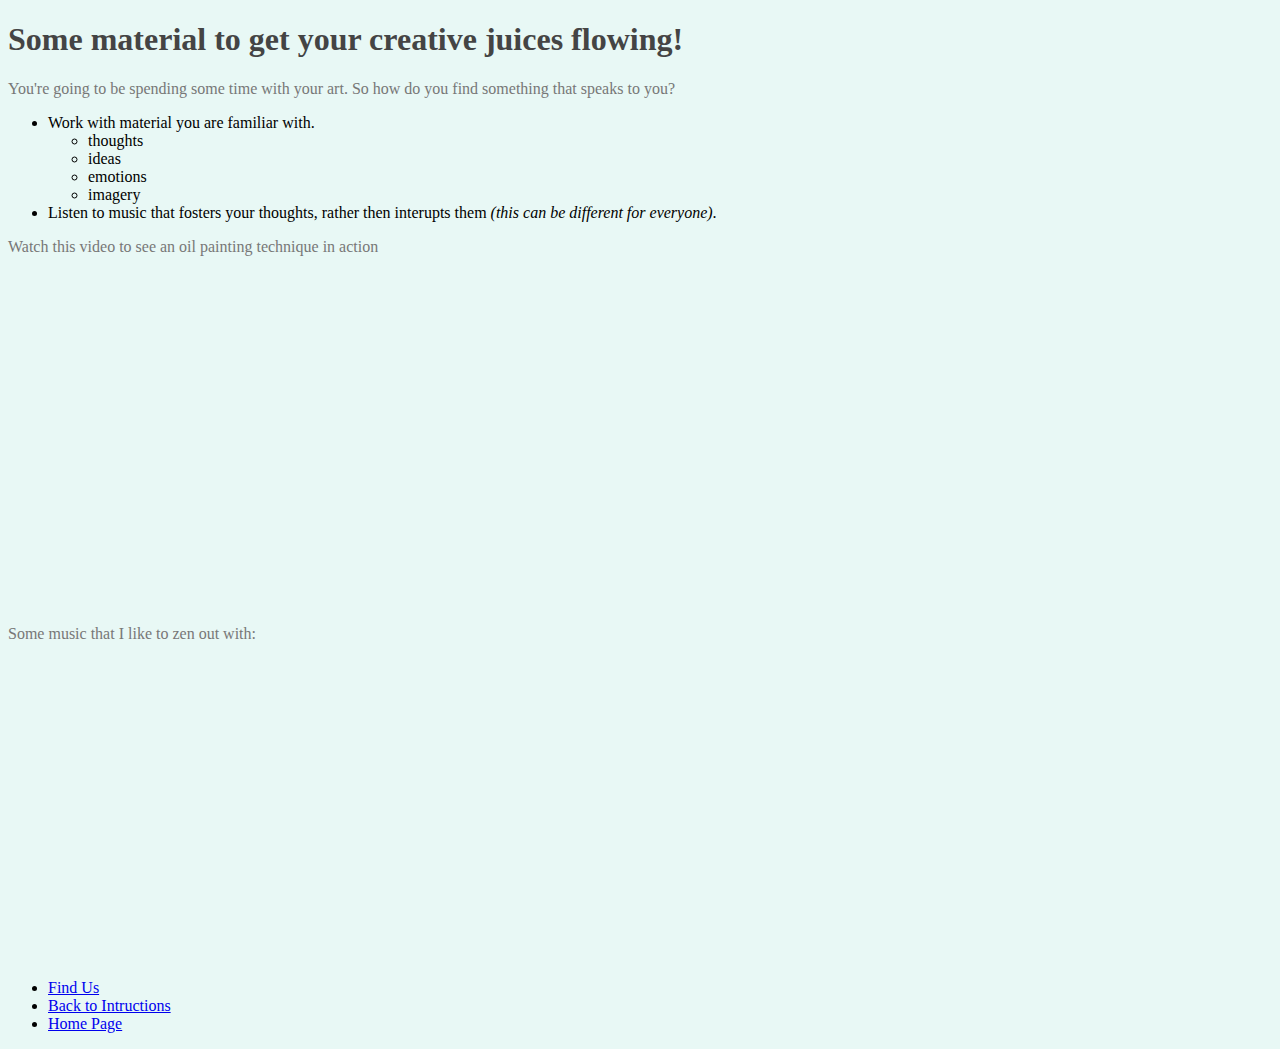
<file: project-2/pages/moreInfo.html>
<!DOCTYPE html>
<html lang="en">
  <head>
    <meta charset="utf-8">
    <meta name="viewport" content="width=device-width, initial-scale=1">
    <meta name="author" content="Kyla Kozole">
    <meta name="description" content="aboutPage">
    <title>Find Out More</title>
    <style>
      body {background-color: #E8F8F5; font-family:'Bookman', serif;}
      h1 {color: #444;}
      p {color: #777;}
    </style>
  </head>
  <body>
    <h1>Some material to get your creative juices flowing!</h1>
      <p>You're going to be spending some time with your art. So how do you find something that speaks to you?</p>
      <ul>
        <li>Work with material you are familiar with.</li>
          <ul>
            <li>thoughts</li>
            <li>ideas</li>
            <li>emotions</li>
            <li>imagery</li>
          </ul>
        <li>Listen to music that fosters your thoughts, rather then interupts them <i>(this can be different for everyone)</i>.</li>
      </ul>

      <div class="oilPaintingVideo">
        <p>Watch this video to see an oil painting technique in action</p>
        <iframe width="560" height="315" src="https://www.youtube.com/embed/RzSHhW41bVA" frameborder="0" allowfullscreen></iframe>
      </div>
      <br />
      <div class="maggieRogersMusic">
        <p>Some music that I like to zen out with:</p>
        <iframe width="100%" height="300" scrolling="no" frameborder="no" src="https://w.soundcloud.com/player/?url=https%3A//api.soundcloud.com/tracks/301933761&amp;color=%23ff5500&amp;auto_play=false&amp;hide_related=false&amp;show_comments=true&amp;show_user=true&amp;show_reposts=false&amp;show_teaser=true&amp;visual=true"></iframe>
      </div>
      <ul>
        <li><a href="./about.html">Find Us</a></li>
        <li><a href="./instructions.html">Back to Intructions</a></li>
        <li><a href="../index.html">Home Page</a></li>
      </ul>

  </body>
</html>
</file>
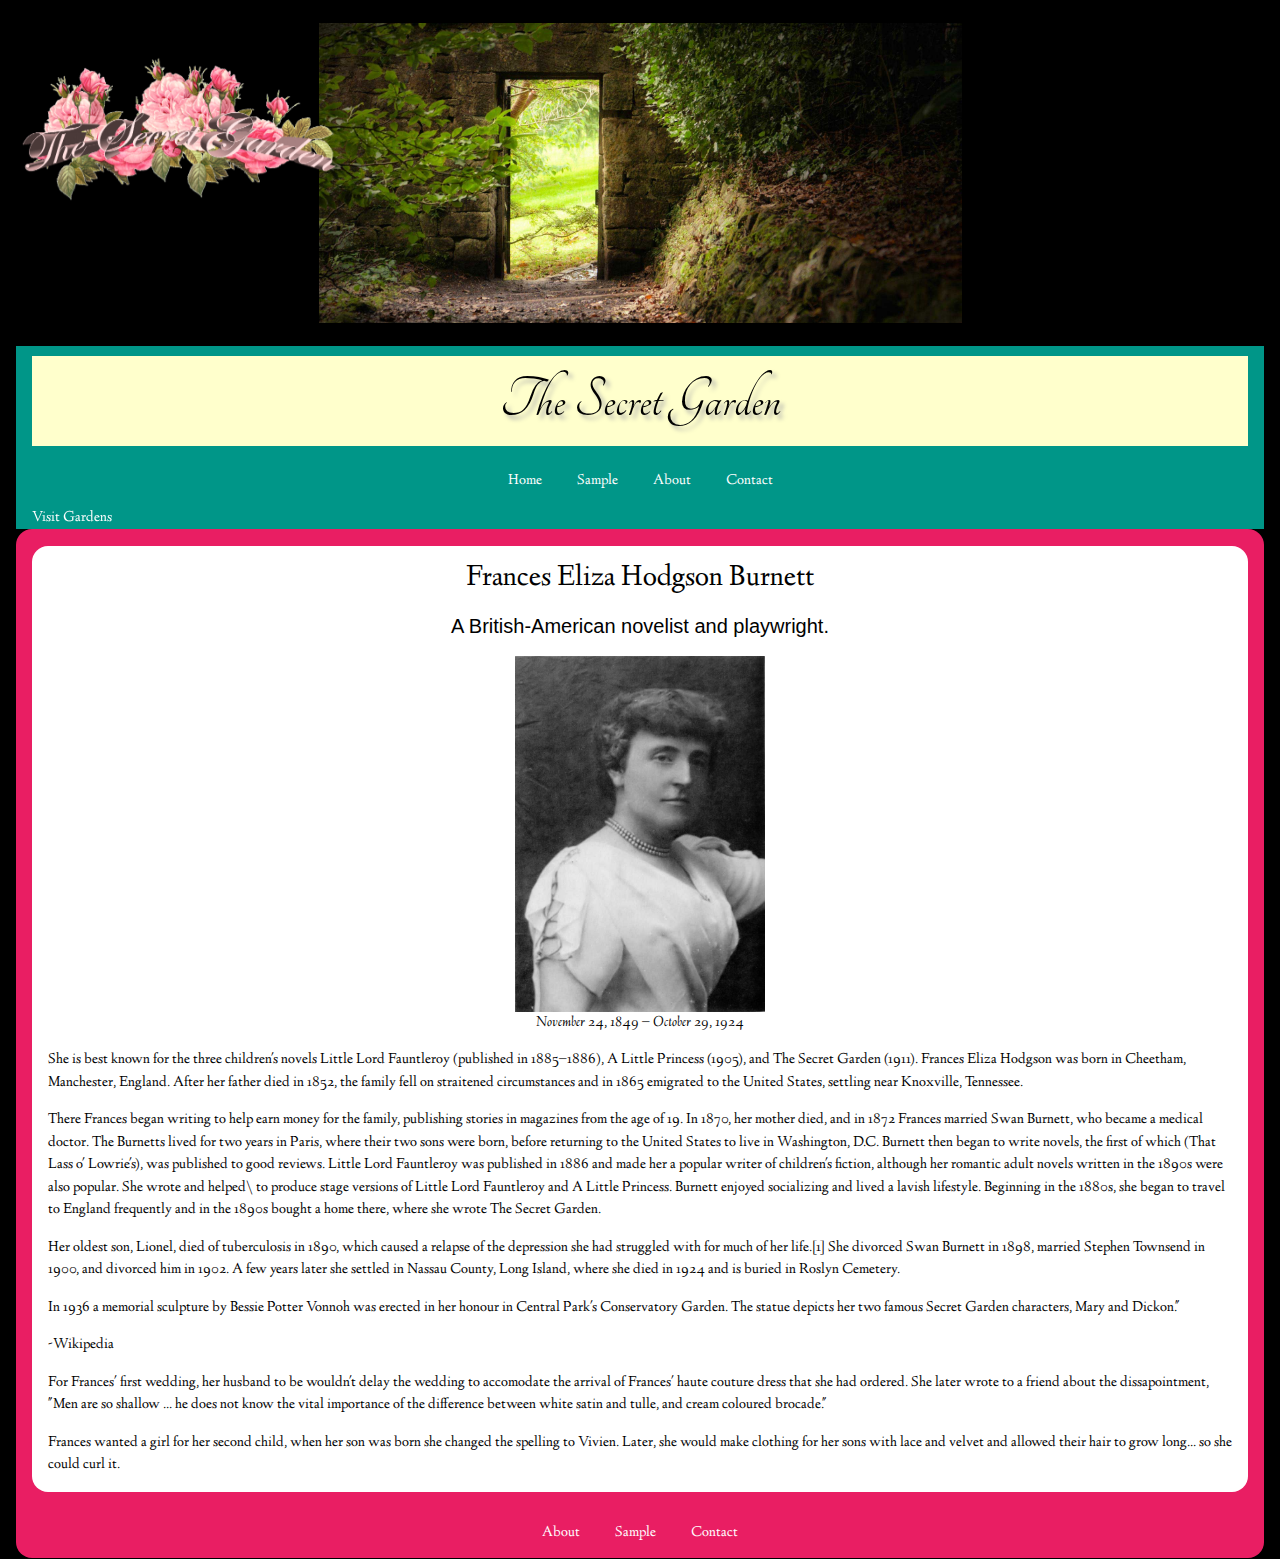
<file: project-3/pages/about.html>
<!DOCTYPE html>
<html lang="en">
  <head>
    <meta charset="utf-8">
    <title>About Frances Hodgson Burnett</title>
    <link rel="stylesheet" href="https://www.w3schools.com/w3css/4/w3.css">
    <link href="https://fonts.googleapis.com/css?family=Tangerine" rel="stylesheet">
    <link rel="stylesheet" type="text/css" href="../css/style.css">
    <link href="https://fonts.googleapis.com/css?family=Linden+Hill" rel="stylesheet">
  </head>
  <body>
    <div class="title-container">
       <p class="fixed-element"><img src="../images/roseTitle.png" width="350"></p>

       <div class= "parent-1 w3-black">
         <p><center><img src="../images/secretGarden.jpg" width="675" height="316" class=" w3-padding" alt="Secret Garden"></center></p>
       </div>
    </div>
    <div class="w3-container w3-black">
      <div class="w3-container w3-teal">
              <h1 class="w3 w3-pale-yellow" ><center> The Secret Garden</center></h1>
              <div class="active">
                <ul>
                  <li><a class="active" href="../index.html">Home</a></li>
                  <li><a href="./sample.html">Sample</a></li>
                  <li><a href="./about.html">About</a></li>
                  <li><a href="./contact.html">Contact</a></li>
                </ul></div>
                  <div style="float:left" class="dropdown"
                  <button class="dropbtn">Visit Gardens</button>
                    <div class="dropdown-content">
                      <a href="https://themysteriousworld.com/10-most-beautiful-gardens-in-the-world/T">Gardens Around the World</a>
                      <a href="https://www.smithsonianmag.com/travel/12-most-beautiful-gardens-visit-england-180959722/">English Gardens</a>
                      <a href="http://www.travelandleisure.com/slideshows/americas-most-beautiful-gardens#the-topiary-park-columbus-oh">Garden Travel Guide</a>
                      <a href="http://www.goodhousekeeping.com/home/gardening/g2580/real-life-secret-gardens/?">Gardens Across America</a>
                    </div>
              </div>
    </div>

    <div class="w3-container w3-round-xlarge w3-pink">

       <div class="w3-panel w3-white w3-round-xlarge">
           <h2> Frances Eliza Hodgson Burnett</h2>
             <h4><center>A British-American novelist and playwright.</center></h4>
             <figure>
               <center><img src="../images/francesBurnett.jpg" title="Frances Burnett Photo" width="250" height="356">
               <figcaption><i>November 24, 1849 – October 29, 1924</i></figcaption></center>
             </figure>
          </ br>
         <p class= "p1">She is best known for the three children's novels Little Lord Fauntleroy
    (published in 1885–1886), A Little Princess (1905), and The Secret Garden (1911).
    Frances Eliza Hodgson was born in Cheetham, Manchester, England. After her father
    died in 1852, the family fell on straitened circumstances and in 1865 emigrated
    to the United States, settling near Knoxville, Tennessee.</p>

        <p>There Frances began writing to help earn money for the family, publishing stories
    in magazines from the age of 19. In 1870, her mother died, and in 1872 Frances married
    Swan Burnett, who became a medical doctor. The Burnetts lived for two years in Paris,
    where their two sons were born, before returning to the United States to live in Washington, D.C.
    Burnett then began to write novels, the first of which (That Lass o' Lowrie's), was published
    to good reviews. Little Lord Fauntleroy was published in 1886 and made her a popular writer of
    children's fiction, although her romantic adult novels written in the 1890s were also popular.
    She wrote and helped\ to produce stage versions of Little Lord Fauntleroy and A Little Princess.
    Burnett enjoyed socializing and lived a lavish lifestyle. Beginning in the 1880s, she began to
    travel to England frequently and in the 1890s bought a home there, where she wrote The Secret Garden. </p>

        <p>Her oldest son, Lionel, died of tuberculosis in 1890, which caused a relapse of the depression
    she had struggled with for much of her life.[1] She divorced Swan Burnett in 1898, married Stephen
    Townsend in 1900, and divorced him in 1902. A few years later she settled in Nassau County, Long Island,
    where she died in 1924 and is buried in Roslyn Cemetery.</p>

        <p>In 1936 a memorial sculpture by Bessie Potter Vonnoh was erected in her honour in
    Central Park's Conservatory Garden. The statue depicts her two famous Secret Garden characters, Mary and Dickon."  </p>

        <p> -Wikipedia </p>



        <p>For Frances' first wedding, her husband to be wouldn't delay the wedding to
      accomodate the arrival of Frances' haute couture dress that she had ordered.
      She later wrote to a friend about the dissapointment, "Men are so shallow ...
      he does not know the vital importance of the difference between white satin and tulle,
      and cream coloured brocade."</p>

        <p>Frances wanted a girl for her second child, when her son was born she changed
      the spelling to Vivien. Later, she would make clothing for her sons with lace
      and velvet and allowed their hair to grow long... so she could curl it. </p>
    </div>
      <ul id="nav-list">
        <li><a href="./about.html">About</a></li>
        <li><a href="./sample.html">Sample</a></li>
        <li><a href="./contact.html">Contact</a></li>
      </ul>

    </div>
    </body>
</file>
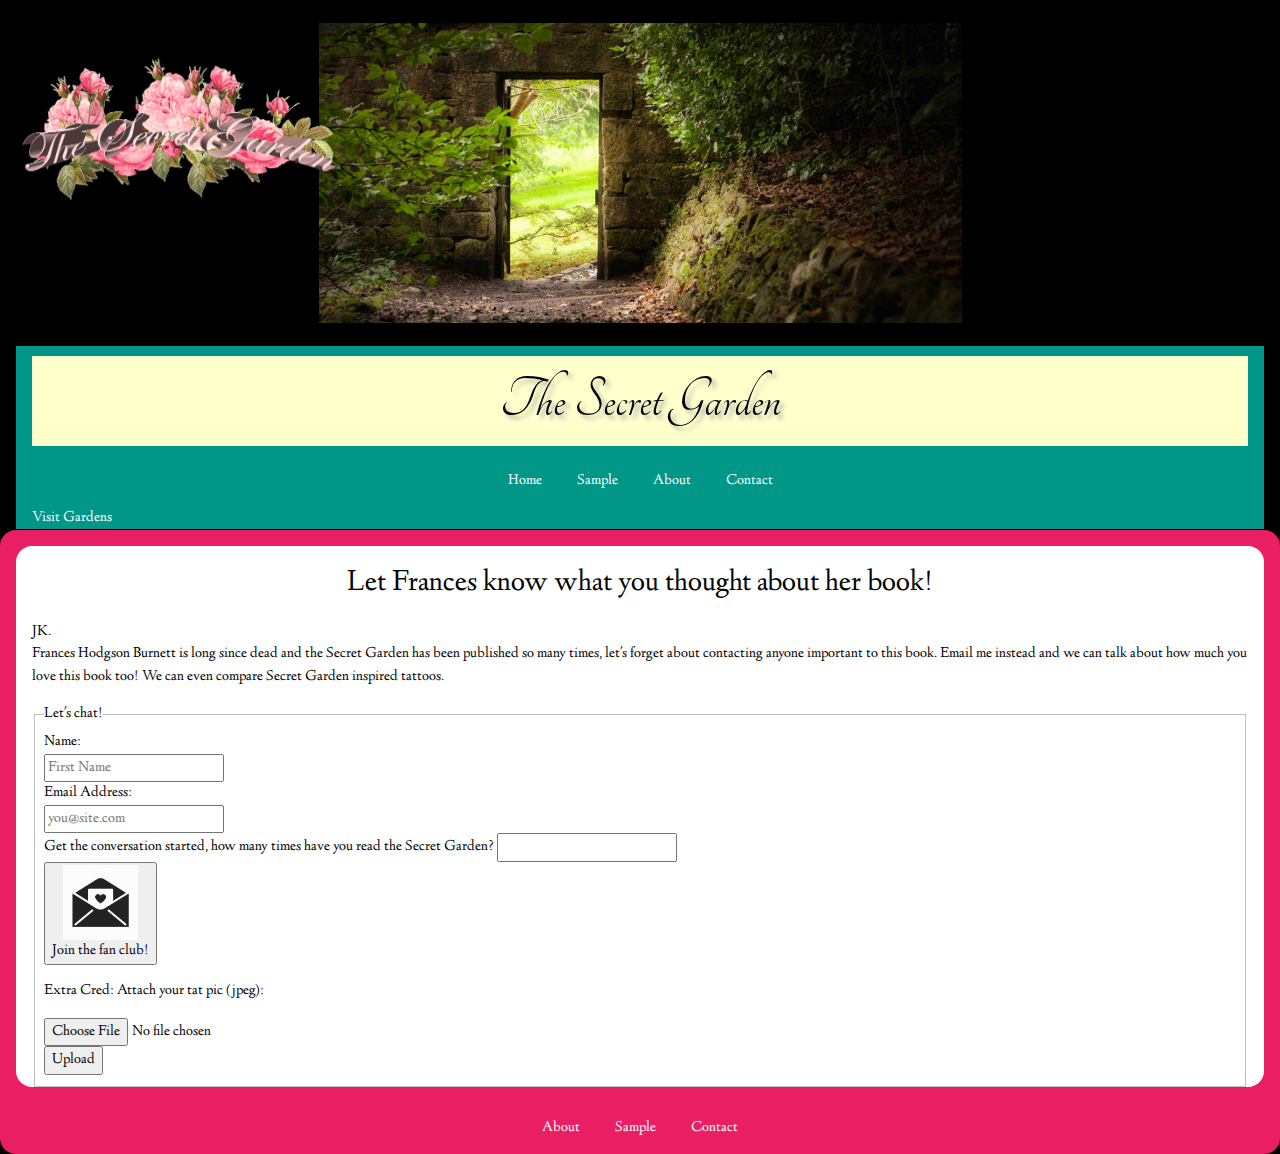
<file: project-3/pages/contact.html>
<!DOCTYPE html>
  <html lang="en">
    <head>
      <meta charset="utf-8">
      <title>Contact Info</title>
      <link rel="stylesheet" href="https://www.w3schools.com/w3css/4/w3.css">
      <link href="https://fonts.googleapis.com/css?family=Tangerine" rel="stylesheet">
      <link rel="stylesheet" type="text/css" href="../css/style.css">
      <link href="https://fonts.googleapis.com/css?family=Linden+Hill" rel="stylesheet">
    </head>
    <body>
      <div class="title-container">
         <p class="fixed-element"><img src="../images/roseTitle.png" width="350"></p>
         <div class= "parent-1 w3-black">
           <p><center><img src="../images/secretGarden.jpg" width="675" height="316" class=" w3-padding" alt="Secret Garden"></center></p>
         </div>
      </div>
      <div class="w3-container w3-black">
        <div class="w3-container w3-teal">
                <h1 class="w3 w3-pale-yellow" ><center> The Secret Garden</center></h1>
                <div class="active">
                  <ul>
                    <li><a class="active" href="../index.html">Home</a></li>
                    <li><a href="./sample.html">Sample</a></li>
                    <li><a href="./about.html">About</a></li>
                    <li><a href="./contact.html">Contact</a></li>
                  </ul></div>
                    <div style="float:left" class="dropdown"
                    <button class="dropbtn">Visit Gardens</button>
                      <div class="dropdown-content">
                        <a href="https://themysteriousworld.com/10-most-beautiful-gardens-in-the-world/T">Gardens Around the World</a>
                        <a href="https://www.smithsonianmag.com/travel/12-most-beautiful-gardens-visit-england-180959722/">English Gardens</a>
                        <a href="http://www.travelandleisure.com/slideshows/americas-most-beautiful-gardens#the-topiary-park-columbus-oh">Garden Travel Guide</a>
                        <a href="http://www.goodhousekeeping.com/home/gardening/g2580/real-life-secret-gardens/?">Gardens Across America</a>
                      </div>
                </div>
              </div>
      </div>

      <div class="w3-container w3-round-xlarge w3-pink">

         <div class="w3-panel w3-white w3-round-xlarge">
        <p class= "p1">
            <h2>Let Frances know what you thought about her book!</h2>
              <p>JK. <br />
            Frances Hodgson Burnett is long since dead and the Secret Garden has been published so many times,
            let's forget about contacting anyone important to this book. Email me instead and we can talk about how much you love this book too!
            We can even compare Secret Garden inspired tattoos.</p>
                <fieldset>
                  <legend>Let's chat!</legend>
                  <label>Name:<br />
                      <input type="text" name="name" placeholder="First Name" required/></label>
                  <br />
                  <label>Email Address:<br />
                      <input type="text" name="email" placeholder="you@site.com" required/></label>
                      <br />
                  <label>Get the conversation started, how many times have you read the Secret Garden?</label>
                    <input type="text" name="Blank" id="Review" />
                    <br/>
                    <button>
                      <img src="../images/heartEnvelope.jpg" alt="heart envelope button" width="75" height="75" />
                      <br /> Join the fan club!
                    </button> <br />
                    <p>Extra Cred: Attach your tat pic (jpeg):</p>
                    <input type="file" name="secret garden tat pic" />
                      <br />
                    <input type="submit" value="Upload" />
              </fieldset>
            </div>
              <ul id="nav-list">
                <li><a href="./about.html">About</a></li>
                <li><a href="./sample.html">Sample</a></li>
                <li><a href="./contact.html">Contact</a></li>
              </ul>

            </div>
            </body>
</file>
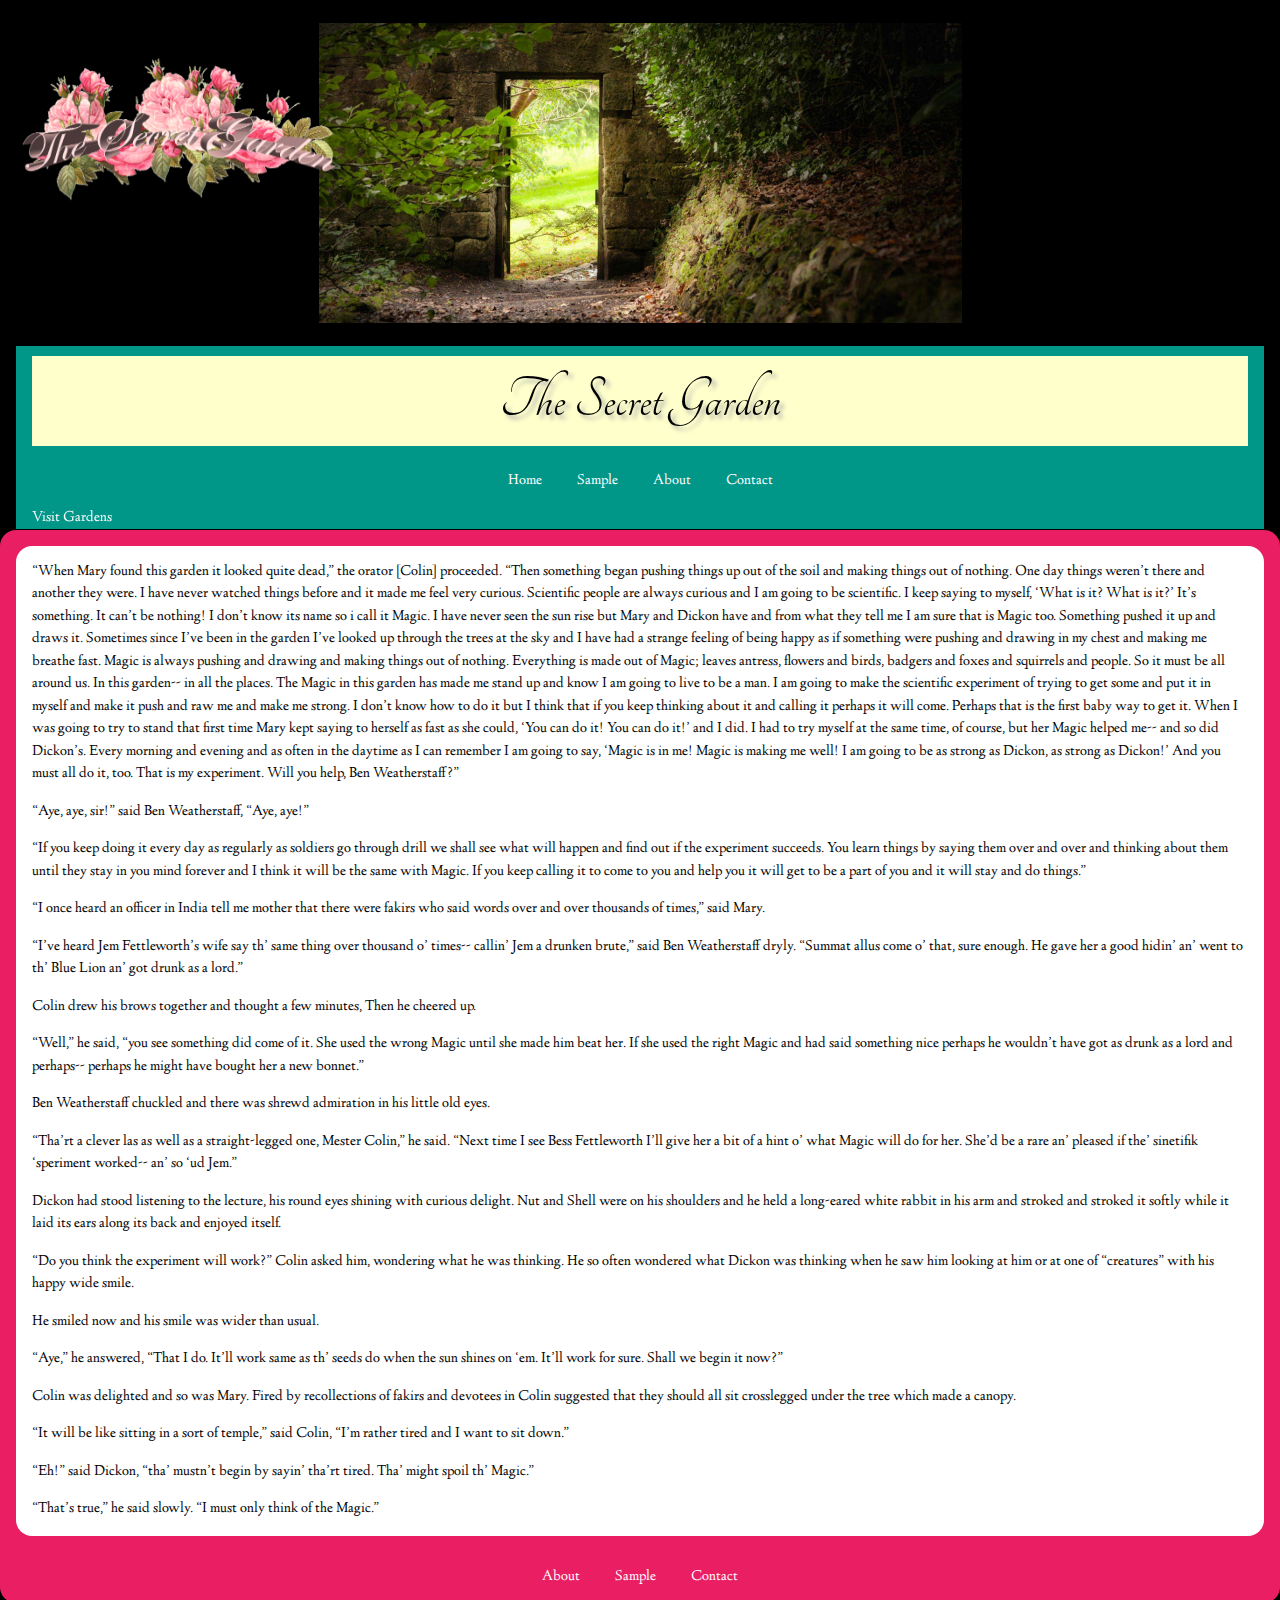
<file: project-3/pages/sample.html>
<!DOCTYPE html>
<html lang="en">
  <head>
    <meta charset="utf-8">
    <title>Sample of the Secret Garden</title>
    <link rel="stylesheet" href="https://www.w3schools.com/w3css/4/w3.css">
    <link href="https://fonts.googleapis.com/css?family=Tangerine" rel="stylesheet">
    <link rel="stylesheet" type="text/css" href="../css/style.css">
    <link href="https://fonts.googleapis.com/css?family=Linden+Hill" rel="stylesheet">
  </head>
  <body>
    <div class="title-container">
       <p class="fixed-element"><img src="../images/roseTitle.png" width="350"></p>
       <div class= "parent-1 w3-black">
         <p><center><img src="../images/secretGarden.jpg" width="675" height="316" class=" w3-padding" alt="Secret Garden"></center></p>
       </div>
    </div>
    <div class="w3-container w3-black">
      <div class="w3-container w3-teal">
              <h1 class="w3 w3-pale-yellow" ><center> The Secret Garden</center></h1>
              <div class="active">
                <ul>
                  <li><a class="active" href="../index.html">Home</a></li>
                  <li><a href="./sample.html">Sample</a></li>
                  <li><a href="./about.html">About</a></li>
                  <li><a href="./contact.html">Contact</a></li>
                </ul></div>
                  <div style="float:left" class="dropdown"
                  <button class="dropbtn">Visit Gardens</button>
                    <div class="dropdown-content">
                      <a href="https://themysteriousworld.com/10-most-beautiful-gardens-in-the-world/T">Gardens Around the World</a>
                      <a href="https://www.smithsonianmag.com/travel/12-most-beautiful-gardens-visit-england-180959722/">English Gardens</a>
                      <a href="http://www.travelandleisure.com/slideshows/americas-most-beautiful-gardens#the-topiary-park-columbus-oh">Garden Travel Guide</a>
                      <a href="http://www.goodhousekeeping.com/home/gardening/g2580/real-life-secret-gardens/?">Gardens Across America</a>
                    </div>
              </div>
            </div>
    </div>

    <div class="w3-container w3-round-xlarge w3-pink">

       <div class="w3-panel w3-white w3-round-xlarge">
      <p class= "p1">“When Mary found this garden it looked quite dead,” the orator [Colin] proceeded.
“Then something began pushing things up out of the soil and making things out of
nothing. One day things weren’t there and another they were. I have never watched
things before and it made me feel very curious. Scientific people are always
curious and I am going to be scientific. I keep saying to myself, ‘What is it?
What is it?’ It’s something. It can’t be nothing! I don’t know its name so i call
it Magic. I have never seen the sun rise but Mary and Dickon have and from what
they tell me I am sure that is Magic too. Something pushed it up and draws it.
Sometimes since I’ve been in the garden I’ve looked up through the trees at the
sky and I have had a strange feeling of being happy as if something were pushing
and drawing in my chest and making me breathe fast. Magic is always pushing and
drawing and making things out of nothing. Everything is made out of Magic; leaves
antress, flowers and birds, badgers and foxes and squirrels and people. So it must
be all around us. In this garden-- in all the places. The Magic in this garden
has made me stand up and know I am going to live to be a man. I am going to make
the scientific experiment of trying to get some and put it in myself and make it
push and raw me and make me strong. I don’t know how to do it but I think that
if you keep thinking about it and calling it perhaps it will come. Perhaps that
is the first baby way to get it. When I was going to try to stand that first time
Mary kept saying to herself as fast as she could, ‘You can do it! You can do it!’
and I did. I had to try myself at the same time, of course, but her Magic helped
me-- and so did Dickon’s. Every morning and evening and as often in the daytime
as I can remember I am going to say, ‘Magic is in me! Magic is making me well!
I am going to be as strong as Dickon, as strong as Dickon!’ And you must all do
it, too. That is my experiment. Will you help, Ben Weatherstaff?”
</p>

<p>“Aye, aye, sir!” said Ben Weatherstaff, “Aye, aye!”</p>

<p>“If you keep doing it every day as regularly as soldiers go through drill we shall
see what will happen and find out if the experiment succeeds. You learn things by
saying them over and over and thinking about them until they stay in you mind
forever and I think it will be the same with Magic. If you keep calling it to
come to you and help you it will get to be a part of you and it will stay and do
things.”</p>

<p>“I once heard an officer in India tell me mother that there were fakirs who said
words over and over thousands of times,” said Mary.</p>

<p>“I’ve heard Jem Fettleworth’s wife say th’ same thing over thousand o’ times--
callin’ Jem a drunken brute,” said Ben Weatherstaff dryly. “Summat allus come o’
that, sure enough. He gave her a good hidin’ an’ went to th’ Blue Lion an’ got
drunk as a lord.”</p>


<p>Colin drew his brows together and thought a few minutes, Then he cheered up.</p>

<p>“Well,” he said, “you see something did come of it. She used the wrong Magic
until she made him beat her. If she used the right Magic and had said something
nice perhaps he wouldn’t have got as drunk as a lord and perhaps-- perhaps he
might have bought her a new bonnet.”</p>

<p>Ben Weatherstaff chuckled and there was shrewd admiration in his little old eyes.</p>

<p>“Tha’rt a clever las as well as a straight-legged one, Mester Colin,” he said.
“Next time I see Bess Fettleworth I’ll give her a bit of a hint o’ what Magic
will do for her. She’d be a rare an’ pleased if the’ sinetifik ‘speriment worked--
an’ so ‘ud Jem.”</p>

<p>Dickon had stood listening to the lecture, his round eyes shining with curious
delight. Nut and Shell were on his shoulders and he held a long-eared white
rabbit in his arm and stroked and stroked it softly while it laid its ears along
its back and enjoyed itself.</p>

<p>“Do you think the experiment will work?” Colin asked him, wondering what he was
thinking. He so often wondered what Dickon was thinking when he saw him looking
at him or at one of “creatures” with his happy wide smile.</p>

<p>He smiled now and his smile was wider than usual.</p>

<p>“Aye,” he answered, “That I do. It’ll work same as th’ seeds do when the sun
shines on ‘em. It’ll work for sure. Shall we begin it now?”</p>

<p>Colin was delighted and so was Mary. Fired by recollections of fakirs and devotees
in Colin suggested that they should all sit crosslegged under the tree which made
a canopy.</p>

<p>“It will be like sitting in a sort of temple,” said Colin, “I’m rather tired and
I want to sit down.”</p>

<p>“Eh!” said Dickon, “tha’ mustn’t begin by sayin’ tha’rt tired. Tha’ might spoil
th’ Magic.”</p>

<p>“That’s true,” he said slowly. “I must only think of the Magic.”</p>
</div>
  <ul id="nav-list">
    <li><a href="./about.html">About</a></li>
    <li><a href="./sample.html">Sample</a></li>
    <li><a href="./contact.html">Contact</a></li>
  </ul>

</div>
</body>
</file>
<file: project-3/css/style.css>
h1  {
     color: #FFFFFF;
     text-align: center;
     font-family: 'Tangerine', serif;
     font-size: 60px;
     text-shadow: 4px 4px 4px #aaa;
    }

h2 {
    text-align:center;
    font-family: "Linden Hill", serif;
}

    /* NavBar */
    .active {

        background-color: light-green;
        text-align: center;
        /* add font */
    }
    ul {
    list-style-type: none;
    margin: 0;
    padding: 0;
    overflow: hidden;
    background-color: light-green;
    text-align: center;
    margin: 0 auto;
}

.dropbtn {
    background-color: Khaki;
    color: dark-gray;
    padding: 16px;
    font-size: 16px;
    border: none;
    cursor: pointer;
}

/* The container */
.dropdown {
    position: relative;
    display: inline-block;
}

/* Dropdown Content */
.dropdown-content {
    display: none;
    position: absolute;
    background-color: khaki;
    min-width: 160px;
    box-shadow: 0px 8px 16px 0px rgba(0,0,0,0.2);
    z-index: 1;
}

body {
      background-color: black;
      font-family: 'Linden Hill', serif;
     }


/* Links inside dropdown */
.dropdown-content a {
    color: black;
    padding: 12px 16px;
    text-decoration: none;
    display: block;
}

/* Change color of dropdown links on hover */
.dropdown-content a:hover {background-color: pale-yellow}

/* Show the dropdown menu on hover */
.dropdown:hover .dropdown-content {
    display: block;
}

/* Change the background color of the dropdown button when the dropdown content is shown */
.dropdown:hover .dropbtn {
    background-color: pale-yellow;
}
.button {
  text-align: center;
}


li {
  text-align: center;
  display: inline-block;
}

li a {
    display: inherit;
    color: white;
    text-align: center;
    padding: 14px 16px;
    text-decoration: none;
}

/* overlapping container */

.title-container .fixed-element {
    position: fixed;
    top: 20px;
    left: 40px
    width: 100%
    font-size: 2em;
    text-align: center;
}
}
.main-container div {
  font-size: 1em;
  background-color: black;
  color:inherit;
  margin: 1em;
  padding: 1em;
}
.main-container div p {
  background-color:inherit;
  color:inherit;
  padding: 1em;
}
/* differentiate dividers for paragraphs by CLASS "___" */
.parent-1 .p1 {
  font-family: "Linden Hill", serif;
  line-height: 1.45em;
}

p1.center {
  text-align: center;
}

p1.indent {
  text-indent: 1.5em
}

.parent-2 .p2 {
  font-family: "Lora", serif;
  line-height: 1.45em;
}

.title-container .h1 {
  line-height: 1.45em;
  font-weight: bold;
  margin: 1.5em 0;
  text-align: center;
  text-transform: capitalize;
  font-family: "Fredericka the Great", cursive;
}
h1.medium-space {
  letter-spacing: .75em;
}
</file>
<file: project-4/css/style.css>
/* Text */
h2 {
	font-family: 'Linden Hill', serif;
	color: #ffffff;
}

h1 {
	font-family: 'Alfa Slab One', cursive;
}


P {
	font-family: 'Linden Hill', serif;
	color: #404241;
}

/* RWD_Image */
.main-image img {
      align-content: center;
      height: auto;
      max-width: 100%;
		}

/* NavBar */
	.active {
							 background-color: #F588F2;
							 text-align: center;}
							 li {
							   text-align: center;
							   display: inline-block;
							 }

							 li a {
							     display: inherit;
							     color: white;
							     text-align: center;
							     padding: 14px 16px;
							     text-decoration: none;
							 }

							 /* Change the link color to #111 (black) on hover */
							 li a:hover {
							     background-color: #111;
							     text-align: center;
							 }

/* FlexBox */
	#container {
	            display: flex;
	            flex-wrap: wrap;
							font-family: 'Linden-Hill', serif;
							color: black;}
/* boxes */
	.box-1 {
	    background-color: #EFFCF5;
	    width: 100%;
	    text-align: center;
	    padding: 5px;
			color: #662A9B;}

	.box-2 {
	    background-color: #CBF8DF;
	    width: 100%;
	    text-align: center;
	    padding: 5px;
			color: #D689D7;}

	.box-3 {
			background-color: #9EBDAB;
			width: 100%;
			text-align: center;
			padding: 5px;
			color: #D689D7}

	.box-4 {
	     background-color: #839D8F;
	     width: 100%;
	     max-height: 350px;
	     text-align: center;
	     padding: 5px;
	     overflow: scroll;
			color:#F4D3F5;}

@media screen and (min-width: 1015px) {

	.box-1 {
	    	width: 100%;}
	.box-2 {
	    	width: 50%;}
	.box-3 {
				width: 50%;}
	.box-4 {
	  		width: 100%;}
	 }
</file>
